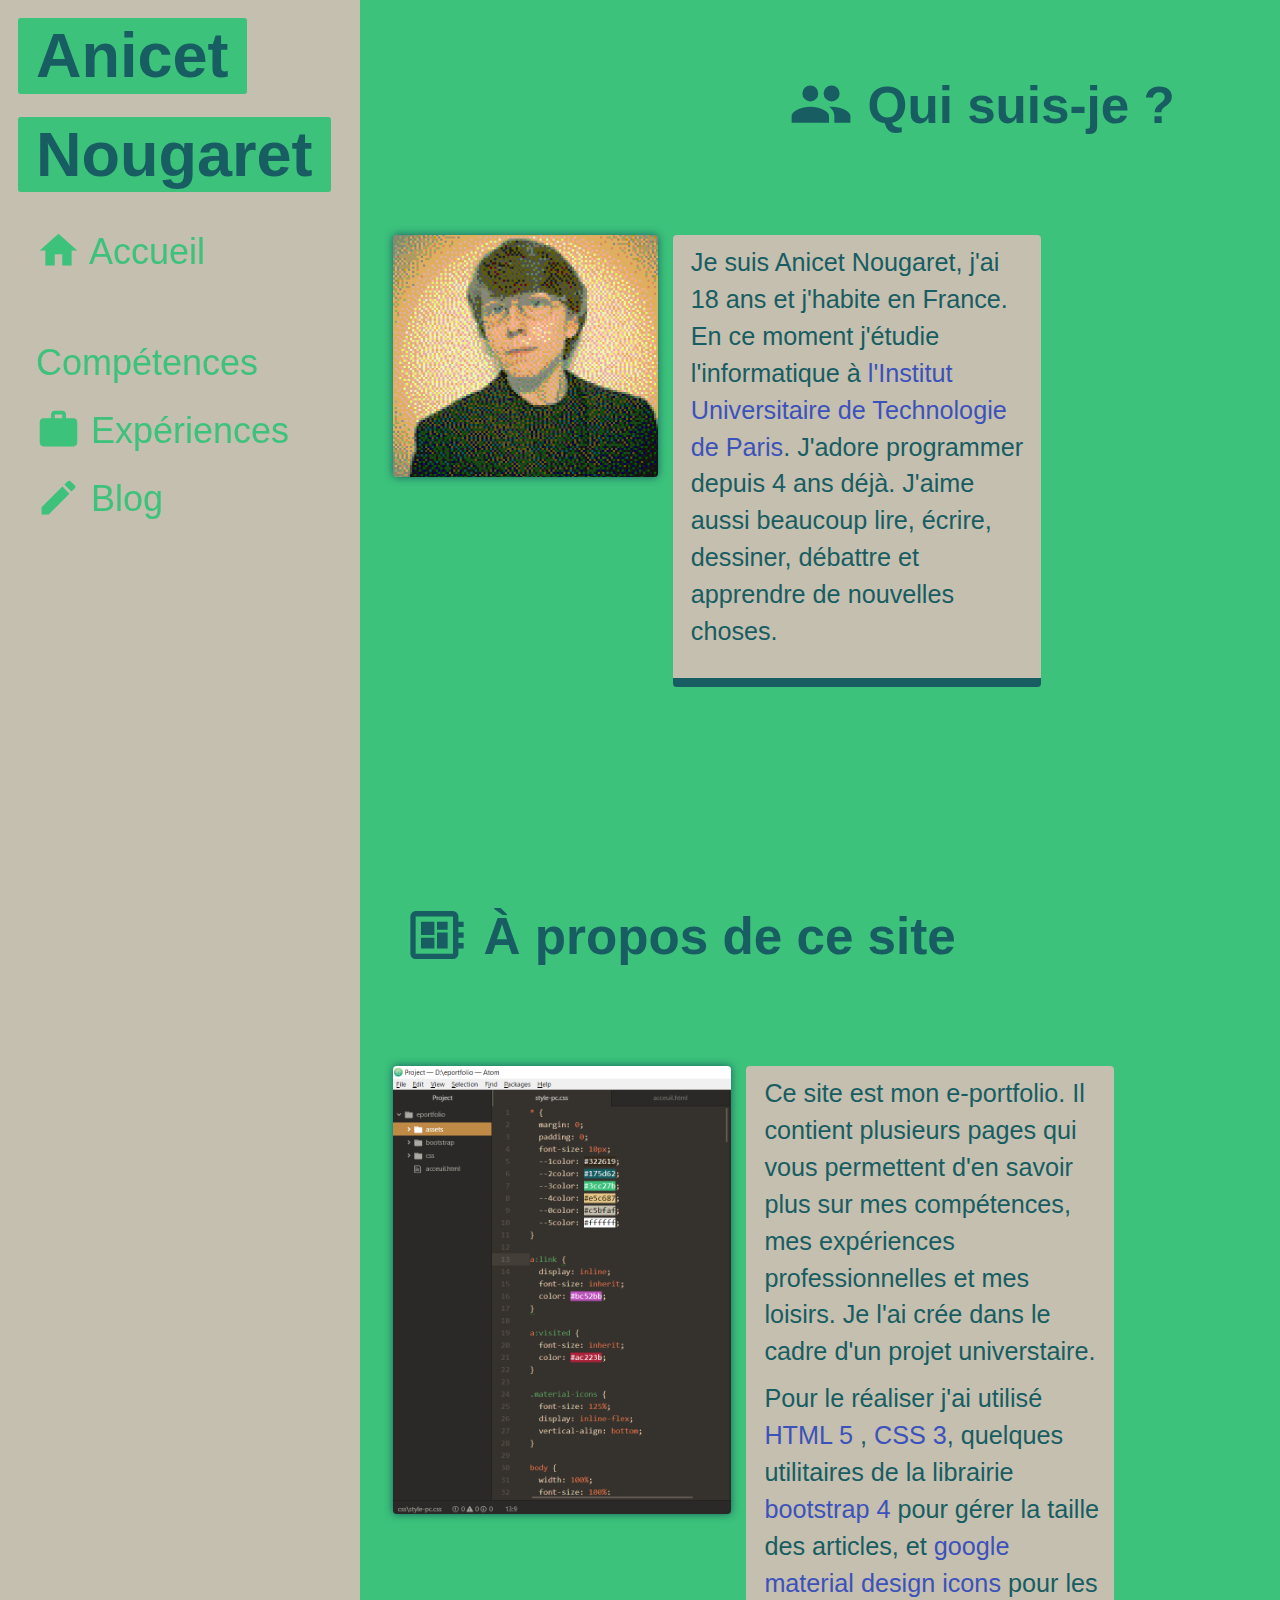
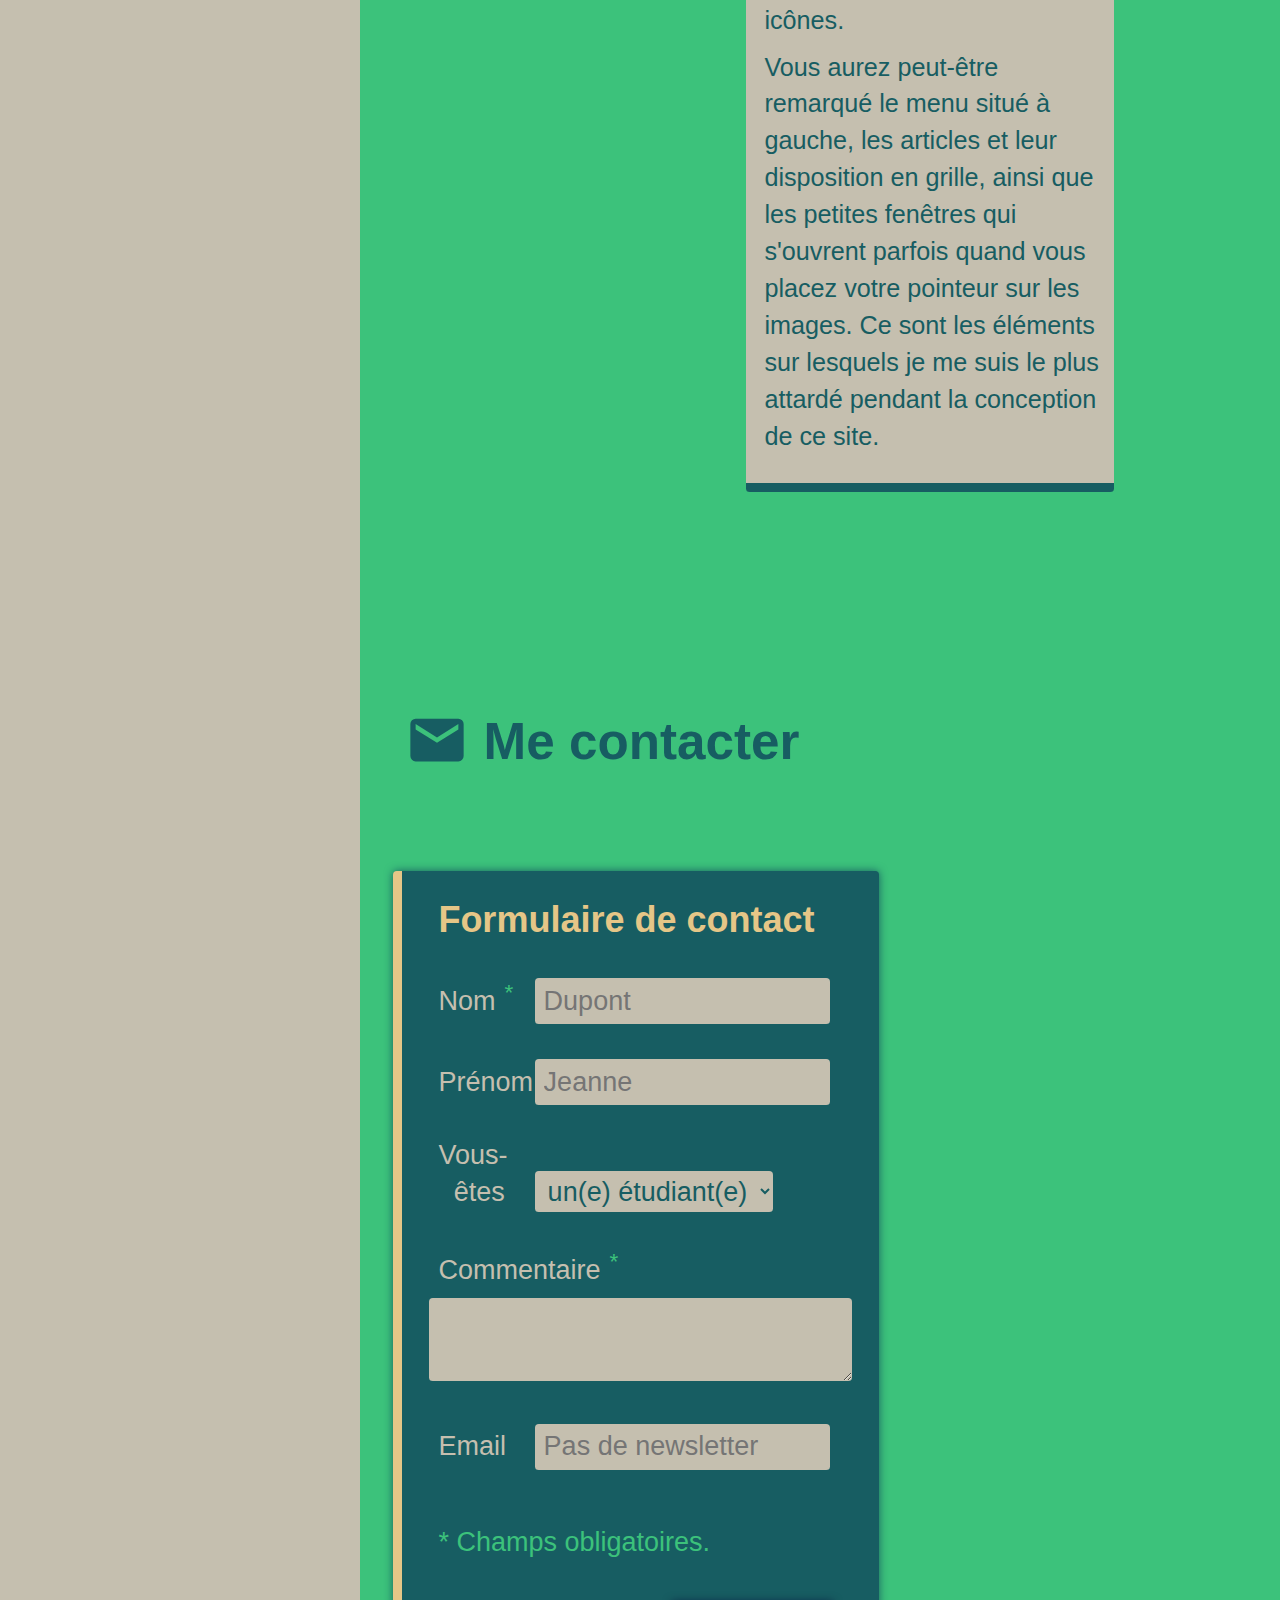
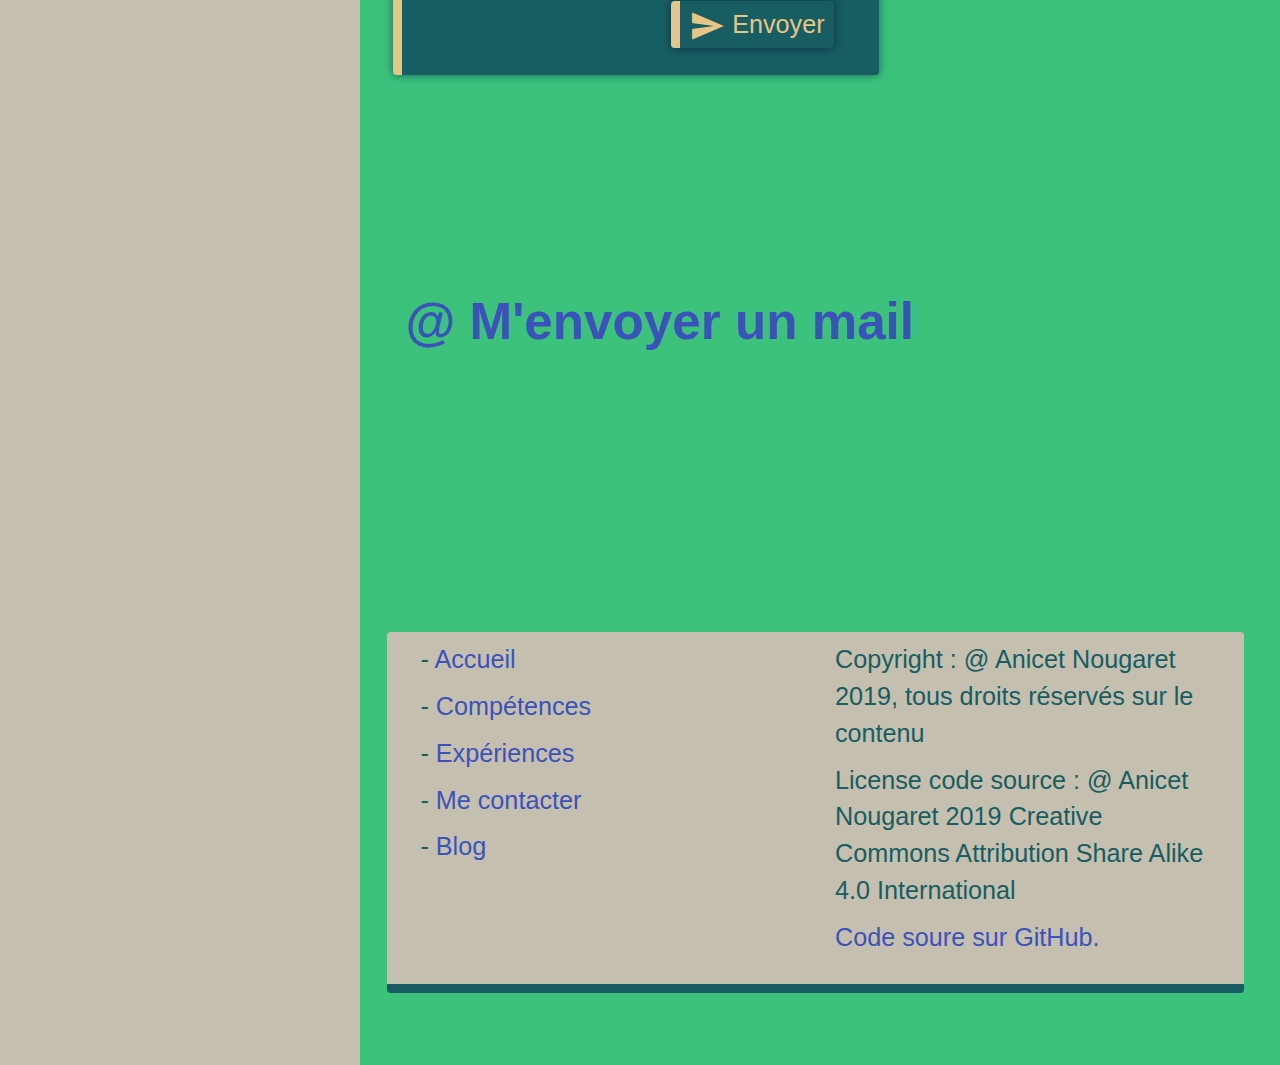
<file: index.html>
<!doctype html>
<html lang="fr">

<head>
  <meta charset="utf-8">
  <meta http-equiv="X-UA-Compatible" content="IE=edge">

  <!-- Info générales -->
  <title>e-portfolio</title>
  <meta name="description" content="Portfolio numérique d'Anicet Nougaret"/>

  <!-- Bootstrap -->
  <meta name="viewport" content="width=device-width, initial-scale=1">
  <link href="bootstrap/css/bootstrap.min.css" rel="stylesheet">

  <!-- Polices d'écriture et icônes -->
  <link href="https://fonts.googleapis.com/icon?family=Material+Icons" rel="stylesheet">
  <link href="https://fonts.googleapis.com/css?family=Inconsolata|Questrial|Roboto+Mono|Staatliches&display=swap" rel="stylesheet">
  <link href="https://fonts.googleapis.com/css?family=Source+Code+Pro&display=swap" rel="stylesheet">

  <!-- CSS commun global -->
  <link rel="stylesheet" href="css/global-rules-vars.css"/>
  <!-- CSS pour l'orientation paysage (ratio largeur/hauteur > 1) -->
  <link rel="stylesheet" href="css/css-orientation-paysage/main-paysage.css" media="only screen and (min-aspect-ratio: 6/5)"/>
  <!-- CSS pour l'orientation portrait (ratio largeur/hauteur < 1) -->
  <link rel="stylesheet" href="css/css-orientation-portrait/main-portrait.css" media="only screen and (max-aspect-ratio: 6/5)"/>
</head>

  <body>
    <script src="bootstrap/js/bootstrap.min.js"></script>
    <rightpane>
      <div class="container-fluid articles">
        <!-- Catégorie Articles -->
        <div class="article-category" id="anicet">
          <div class="row">
            <h1 class="article-category-title">
              <i class="material-icons">emoji_people</i>
              Qui suis-je ?
            </h1>
          </div>
          <!-- Article -->
          <div class="row">
            <div class="col-xl-4 col-lg-5 article-vignette">
              <img class="picture-shadow" src="assets/anicet.PNG" desc="Mon portrait"/>
              <div class="hover-desc indirect">
                Mon portrait en format PNG affiché dans le "cmd" de windows 10, après
                avoir été rapeticé et converti en texte par un moteur graphique 2D-ANSI
                pour CLI que j'ai codé en Python. Un pixel devient donc deux espaces avec
                un surlignage coloré.
              </div>
            </div>
            <div class="col-xl-5 col-lg-7 col-12 article-content">
              <p>
                Je suis Anicet Nougaret, j'ai 18 ans et j'habite en France. En ce moment j'étudie l'informatique à
                <a href="https://www.iut.parisdescartes.fr/informatique/">l'Institut Universitaire de Technologie de Paris</a>.
                J'adore programmer depuis 4 ans déjà. J'aime aussi beaucoup lire, écrire, dessiner, débattre et
                apprendre de nouvelles choses.
              </p>
            </div>
          </div>
          <!-- Fin Article -->
        </div>
        <!-- Fin Catégorie Articles -->
        <!-- Catégorie Articles -->
        <div class="article-category" id="à-propos">
          <div class="row">
            <h1 class="article-category-title">
              <i class="material-icons">
                developer_board
              </i>
              À propos de ce site
            </h1>
          </div>
          <!-- Article -->
          <div class="row">
            <div class="col-lg-5 article-vignette">
              <img class="picture-shadow" src="assets/capture_code.PNG" desc="Code source HTML"/>
              <div class="hover-desc indirect outside-right">
                Pour écrire de l'HTML et du CSS j'utilise
                <a href="https://atom.io/">
                  Atom.
                </a>
              </div>
            </div>
            <div class="col-lg-5 article-content">
              <p>
                Ce site est mon e-portfolio. Il contient plusieurs pages qui vous
                permettent d'en savoir plus sur mes compétences, mes expériences professionnelles
                et mes loisirs. Je l'ai crée dans le cadre d'un projet universtaire.
              </p>
              <p>
                Pour le réaliser j'ai utilisé <a href="https://developer.mozilla.org/fr/docs/Web/Guide/HTML/HTML5">HTML 5</a>
                , <a href="https://developer.mozilla.org/fr/docs/Web/CSS">CSS 3</a>, quelques utilitaires de la librairie
                <a href="https://getbootstrap.com/">bootstrap 4</a> pour
                gérer la taille des articles, et <a href="https://material.io/resources/icons/?style=baseline">google material design icons</a>
                pour les icônes.
              </p>
              <p>
                Vous aurez peut-être remarqué le menu situé à gauche, les articles et leur disposition en grille, ainsi
                que les petites fenêtres qui s'ouvrent parfois quand vous placez votre pointeur sur les images. Ce sont
                les éléments sur lesquels je me suis le plus attardé pendant la conception de ce site.
              </p>
            </div>
          </div>
          <!-- Fin Article -->
        </div>
        <!-- Fin Catégorie Articles -->
        <!-- Catégorie Articles -->
        <div class="article-category" id="contact">
          <div class="row">
            <h1 class="article-category-title">
              <i class="material-icons">
                email
              </i>
              Me contacter
            </h1>
          </div>
          <!-- Article -->
          <div class="row">
            <div class="col-xl-7 col-md-9 col-12">
              <!-- Formulaire -->
              <form id="formulaire">
                <fieldset>
                  <legend>
                    Formulaire de contact
                  </legend>
                  <label for="nom">Nom<span class="astérisque">*</span></label>
                  <input type="text" name="nom" id="nom" placeholder="Dupont" minlength="4" required  />
                  <br />
                  <label for="prenom">Prénom<span class="astérisque">*</span></label>
                  <input type="text" name="prenom" id="prenom" placeholder="Jeanne" minlength="4" required/>
                  <br />
                  <label for="type">Vous-êtes</label>
                  <select name="type" id="type">
                    <option value="étud.">un(e) étudiant(e)</option>
                    <option value="prof.">un professeur</option>
                    <option value="pro.">un professionnel</option>
                    <option value="n/a">autre</option>
                  </select>
                  <br />
                  <label for="message">Commentaire<span class="astérisque">*</span></label>
                  <br />
                  <textarea name="message" id="message" required></textarea>
                  <br />
                  <label for="email">
                    Email
                  </label>
                  <input type="email" name="email" id="email" placeholder="Pas de newsletter"/>
                  <div class="hover-desc adjacent more-inside-left more-inside-top">
                    <p>- Je ne partagerai jamais votre email avec qui que ce soit.</p>
                    <p>- Votre email ne servira qu'à vous répondre en personne si il le faut.</p>
                    <p>- Vous ne serez pas abonné à quelque forme de "newsletter" que ce soit.</p>
                    <p>- L'envoi pourrait ne pas être encrypté, évitez les réseaux publics.</p>
                  </div>
                  <br />
                  <label class="meta-label">* Champs obligatoires.</label>
                  <button type="submit" name="envoyer" id="submit-form">
                    <i class="material-icons">
                      send
                    </i>
                    Envoyer
                  </button>
                </fieldset>
              </form>
              <!-- Fin Formulaire -->
              <!-- Javascript du formulaire -->
              <!-- Les données du formulaire sont renvoyées vers un google sheet -->
              <script type="text/javascript" src="https://code.jquery.com/jquery-3.4.1.min.js"></script>
              <script type="text/javascript" src="js/jquery.serializeObject.min.js"></script>
              <script type="text/javascript" src="js/envoi_asynchrone.js"></script>
              <!-- Fin du Javascript -->
            </div>
          </div>
          <!-- Fin Article -->
        </div>
        <!-- Fin Catégorie Articles -->
        <div class="row article-category">
          <h1 class="article-category-title">
            <a href="mailto:anicet.nougaret@zohomail.eu" style="">
              @ M'envoyer un mail
            </a>
          </h1>
        </div>

        <!-- Article -->
        <div class="article">
          <div class="row article-content">
            <div class="col-6 pass-down">
              <p>
                - <a href="index.html">Accueil</a>
              </p>
              <p>
                - <a href="compétences.html">Compétences</a>
              </p>
              <p>
                - <a href="expériences.html">Expériences</a>
              </p>
              <p>
                - <a href="index.html#contact">Me contacter</a>
              </p>
              <p>
                - <a href="loisirs.html">Blog</a>
              </p>
            </div>
            <div class="col-6 pass-down">
              <p>
                Copyright : @ Anicet Nougaret 2019, tous droits réservés sur le contenu
              </p>
              <p>
                License code source : @ Anicet Nougaret 2019 Creative Commons Attribution Share Alike 4.0 International
              </p>
              <p>
                <a href="https://github.com/AnicetNgrt/e-portfolio">Code soure sur GitHub.</a>
              </p>
            </div>
          </div>
        </div>
        <!-- Fin Article -->
      </div>
    </rightpane>

    <leftpane>
      <h1 id="Anicet">Anicet</h1>
      <h1 id="Nougaret">Nougaret</h1>
      <div class="menu-container">
        <h1>
          <i class="material-icons" class="menu-barres">
            menu
          </i>
          <span class="page-title">Accueil</span>
        </h1>
        <nav class="menu-nav">
          <ul>
            <!-- Bouton menu -->
            <li>
              <a class="menu-button" onclick="">
                <h2><i class="material-icons">
                  home
                </i>
                Accueil</h2>
              </a>
              <ul class="sub">
                <li>
                  <a class="sub-button" href="index.html#anicet"><h3>Qui suis-je ?</h3></a>
                </li>
                <li>
                  <a class="sub-button" href="index.html#à-propos"><h3>À propos du site</h3></a>
                </li>
                <li>
                  <a class="sub-button" href="index.html#contact"><h3>Contact</h3></a>
                </li>
              </ul>
            </li>
            <!-- Fin Bouton menu -->
            <!-- Bouton menu -->
            <li>
              <a class="menu-button" onclick="">
                <h2><i class="material-icons">
                  emoji_objects
                </i>
                Compétences</h2>
              </a>
              <ul class="sub">
                <li>
                  <a class="sub-button" href="compétences.html#imperative"><h3>Programmation impérative</h3></a>
                </li>
                <li>
                  <a class="sub-button" href="compétences.html#objet"><h3>Programmation orientée objet</h3></a>
                </li>
              </ul>
            </li>
            <!-- Fin Bouton menu -->
            <!-- Bouton menu -->
            <li>
              <a class="menu-button" onclick="">
                <h2><i class="material-icons">
                  work
                </i>
                Expériences</h2>
              </a>
              <ul class="sub">
                <li>
                  <a class="sub-button" href="expériences.html#stages"><h3>Stages en entreprise</h3></a>
                </li>
                <li>
                  <a class="sub-button" href="expériences.html#études"><h3>Études et diplômes</h3></a>
                </li>
                <li>
                  <a class="sub-button" href="expériences.html#langues"><h3>Langues et voyages à l'étranger</h3></a>
                </li>
              </ul>
            </li>
            <!-- Fin Bouton menu -->
            <!-- Bouton menu -->
            <li>
              <a class="menu-button" onclick="">
                <h2><i class="material-icons">
                  edit
                </i>
                Blog</h2>
              </a>
              <ul class="sub">
                <li>
                  <a class="sub-button" href="loisirs.html#art"><h3>Projets artistiques</h3></a>
                </li>
                <li>
                  <a class="sub-button" href="loisirs.html#go"><h3>Jeu de go</h3></a>
                </li>
                <li>
                  <a class="sub-button" href="loisirs.html#zugzwang"><h3>Zugzwang</h3></a>
                </li>
              </ul>
            </li>
            <!-- Fin Bouton menu -->
          </ul>
        </nav>
      </div>
    </leftpane>
  </body>
</html>
</file>
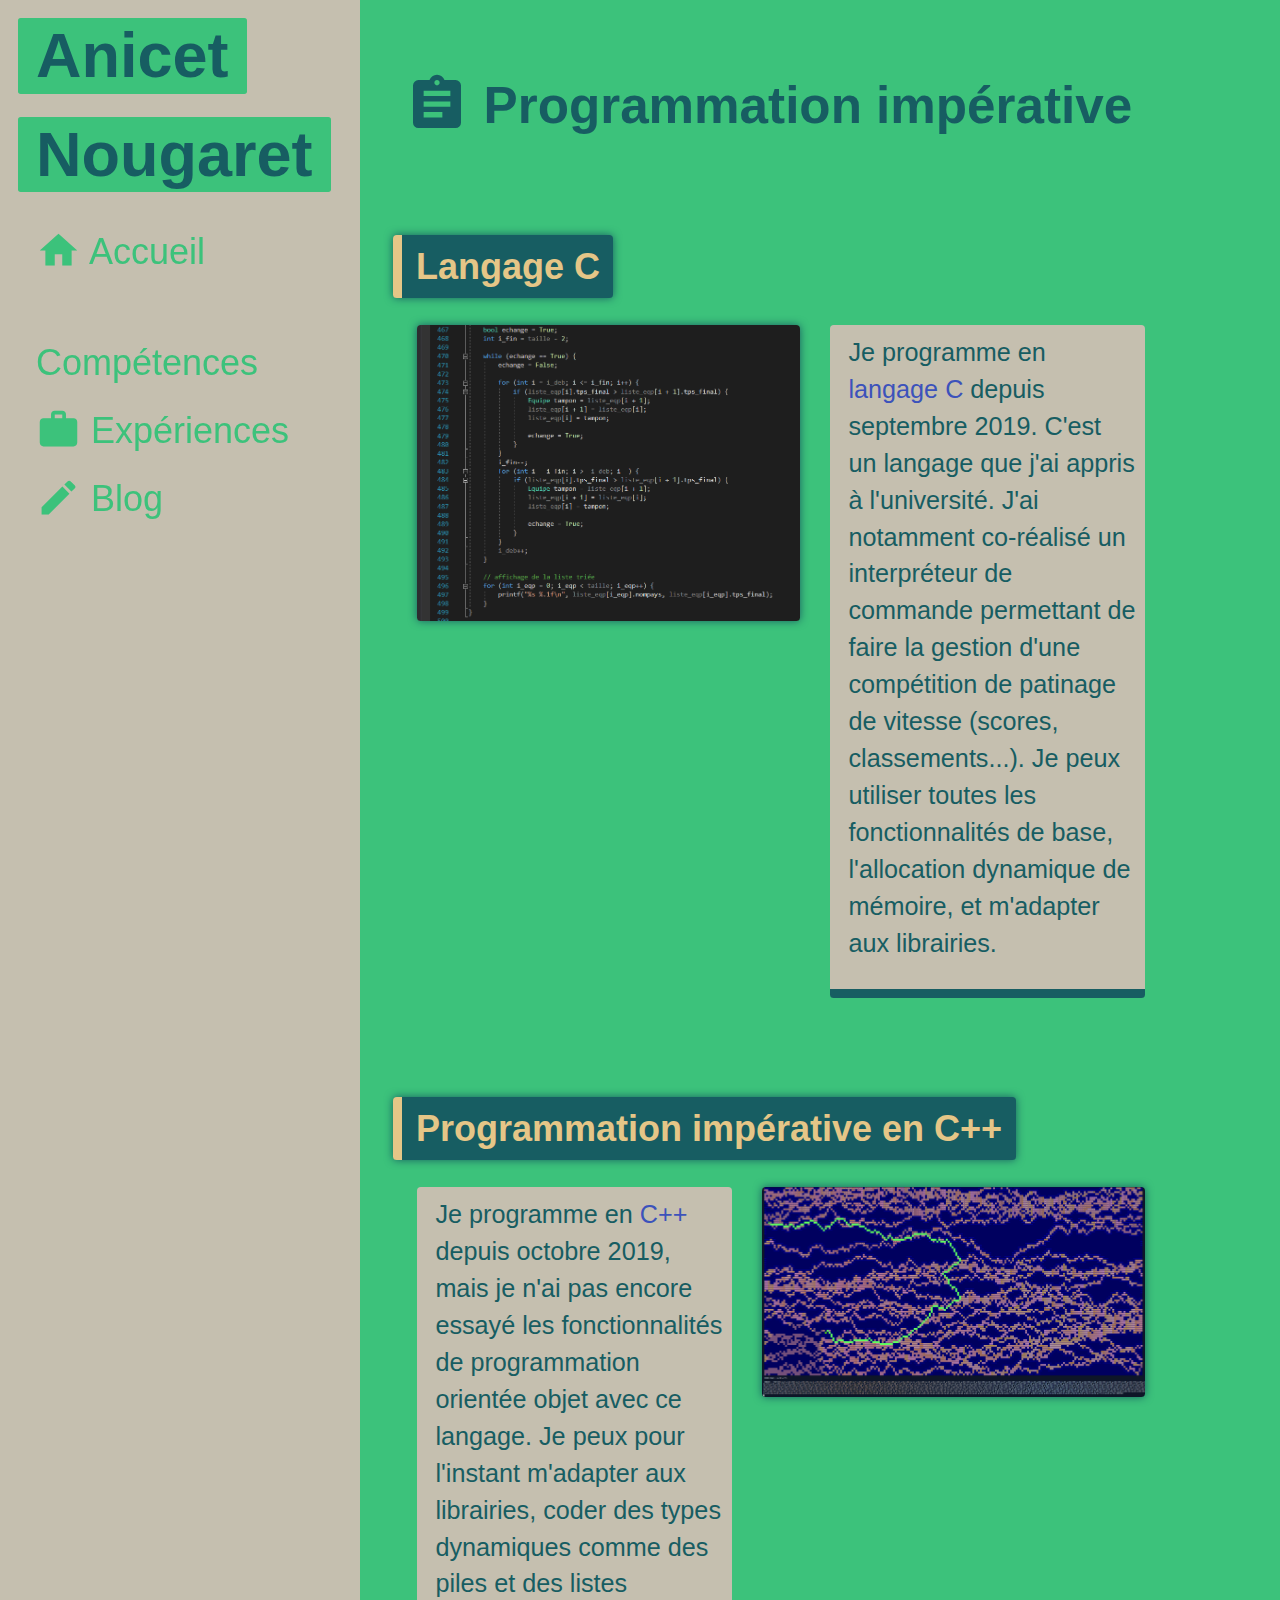
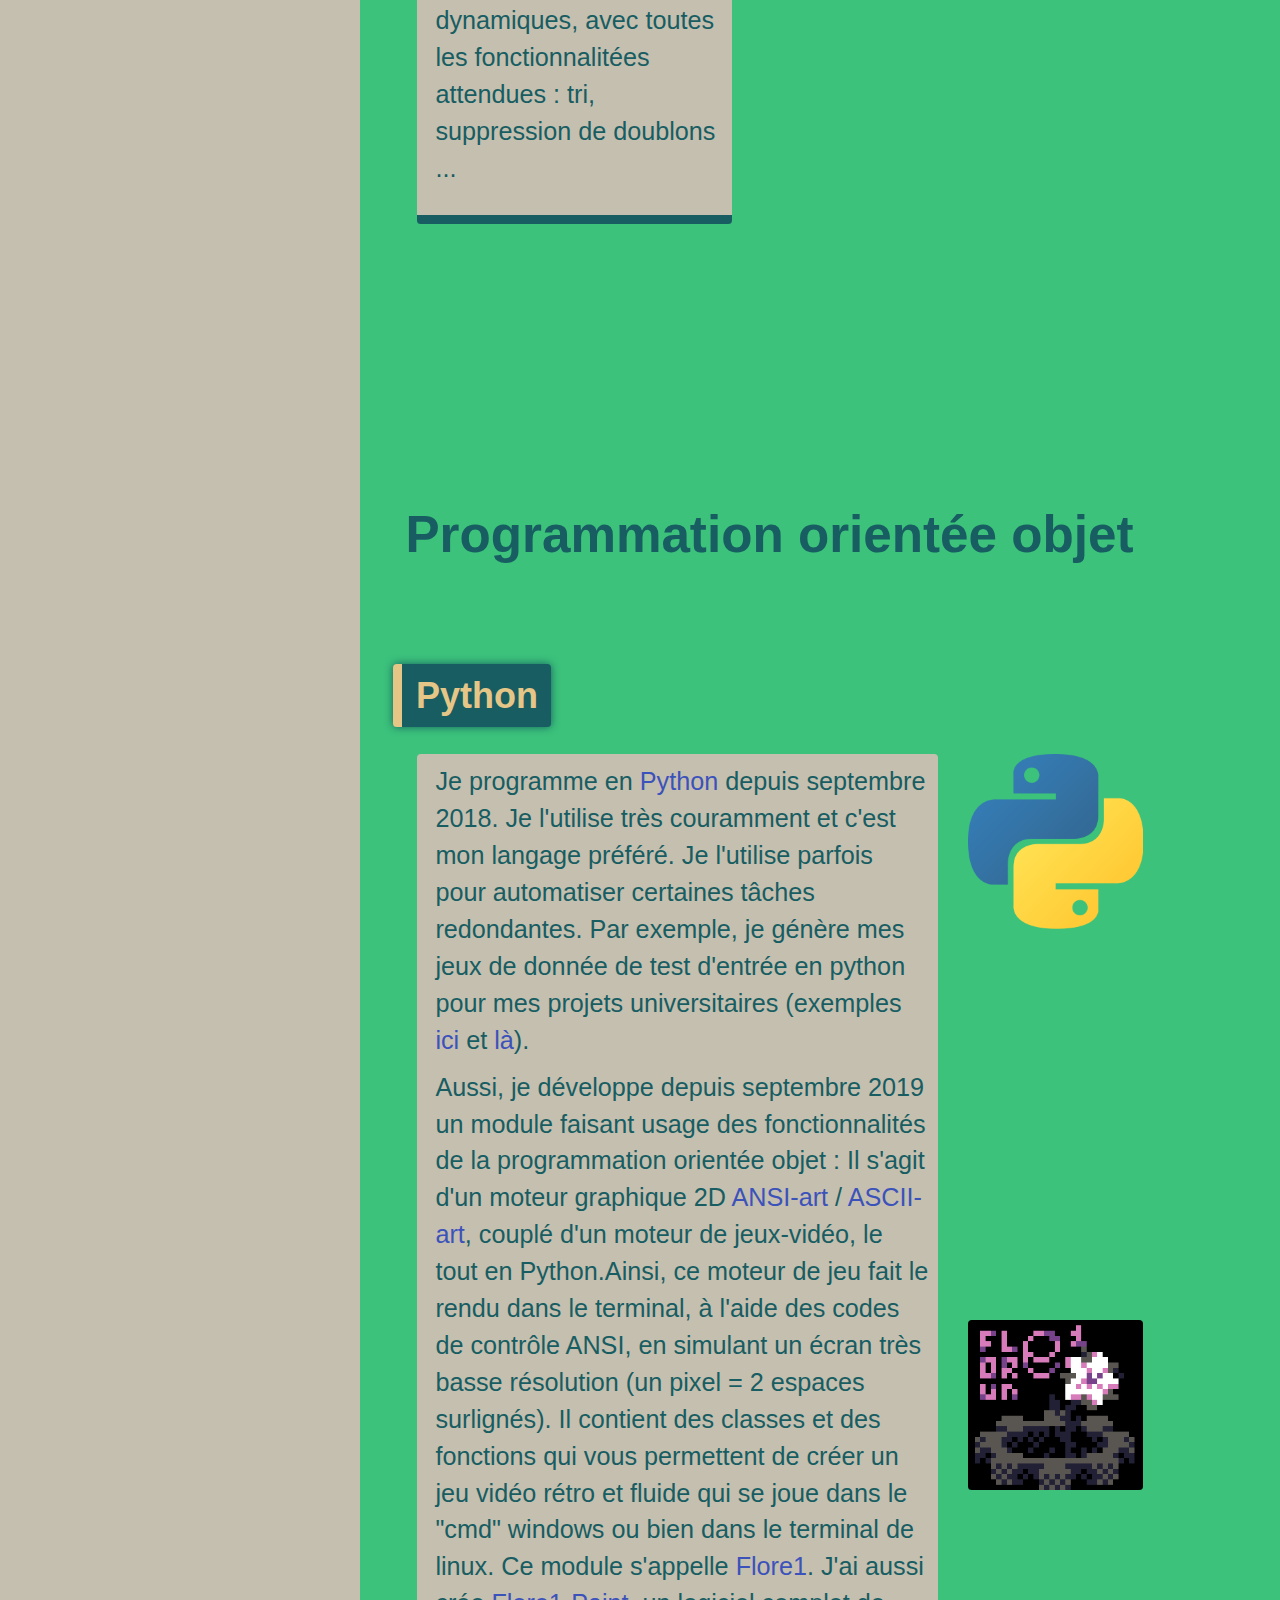
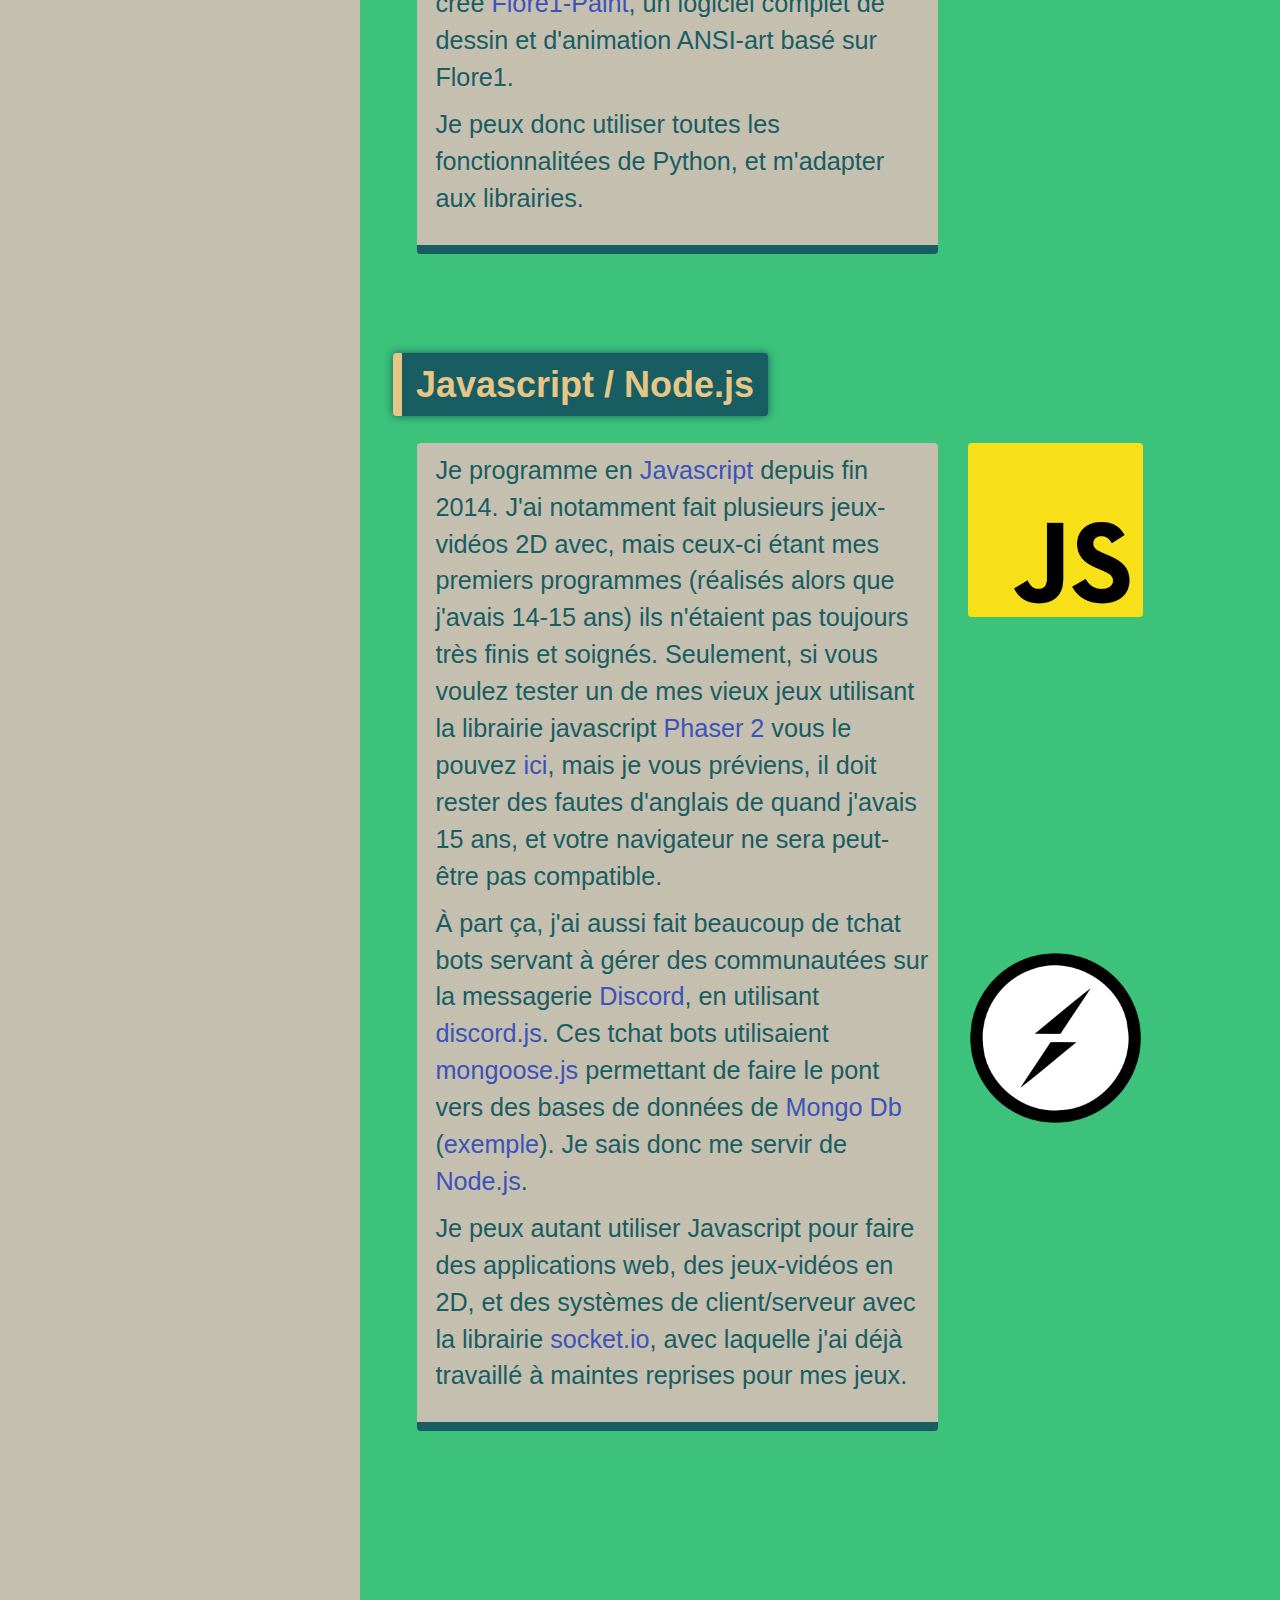
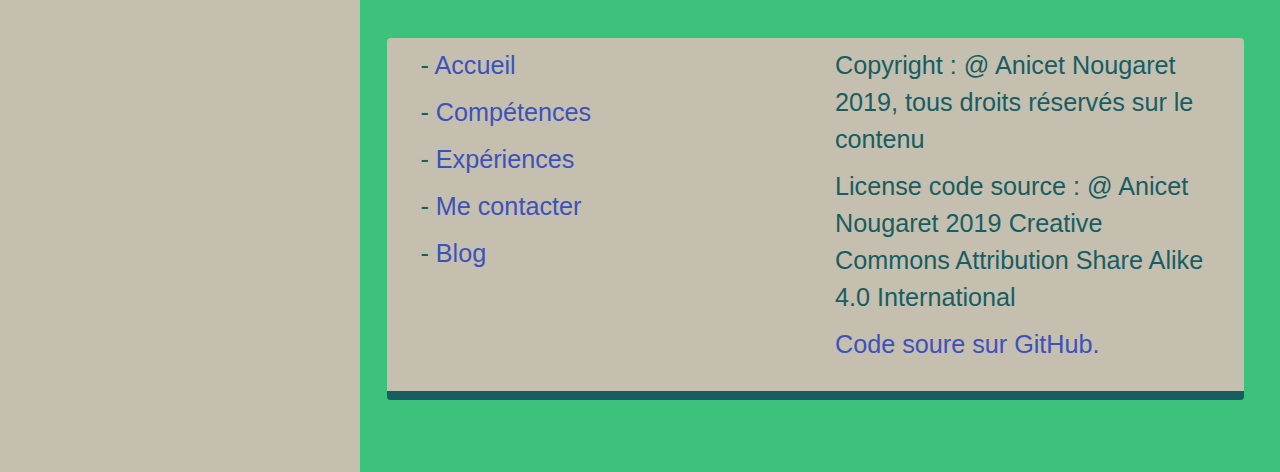
<file: compétences.html>
<!doctype html>
<html lang="fr">

<head>
  <meta charset="utf-8">
  <meta http-equiv="X-UA-Compatible" content="IE=edge">

  <!-- Info générales -->
  <title>e-portfolio</title>
  <meta name="description" content="Portfolio numérique d'Anicet Nougaret"/>

  <!-- Bootstrap -->
  <meta name="viewport" content="width=device-width, initial-scale=1">
  <link href="bootstrap/css/bootstrap.min.css" rel="stylesheet">

  <!-- Polices d'écriture et icônes -->
  <link href="https://fonts.googleapis.com/icon?family=Material+Icons" rel="stylesheet">
  <link href="https://fonts.googleapis.com/css?family=Inconsolata|Questrial|Roboto+Mono|Staatliches&display=swap" rel="stylesheet">
  <link href="https://fonts.googleapis.com/css?family=Source+Code+Pro&display=swap" rel="stylesheet">

  <!-- CSS commun global -->
  <link rel="stylesheet" href="css/global-rules-vars.css"/>
  <!-- CSS pour l'orientation paysage (ratio largeur/hauteur > 1) -->
  <link rel="stylesheet" href="css/css-orientation-paysage/main-paysage.css" media="only screen and (min-aspect-ratio: 6/5)"/>
  <!-- CSS pour l'orientation portrait (ratio largeur/hauteur < 1) -->
  <link rel="stylesheet" href="css/css-orientation-portrait/main-portrait.css" media="only screen and (max-aspect-ratio: 6/5)"/>
</head>

  <body>
    <script src="bootstrap/js/bootstrap.min.js"></script>
    <rightpane>
      <div class="container-fluid articles">
        <!-- Catégorie Articles -->
        <div class="article-category" id="impérative">
          <div class="row">
            <h1 class="article-category-title">
              <i class="material-icons">assignment</i>
              Programmation impérative
            </h1>
          </div>
          <!-- Article -->
          <h1 class="article-title">
            Langage C
          </h1>
          <div class="row article">
            <div class="col-xl-6 col-lg-7 col-md-12 col-sm-12 article-vignette">
              <img class="picture-shadow" src="assets/tri_en_c.png" desc="tri shaker"/>
              <div class="hover-desc">
                Algorithme de tri shaker en C pour un projet universitaire
              </div>
            </div>
            <div class="col-xl-5 col-lg-5 col-md-12 col-sm-12">
              <div class="article-content">
                <p>
                  Je programme en <a href="https://fr.wikipedia.org/wiki/C_(langage)">langage C</a> depuis septembre 2019. C'est un langage que
                  j'ai appris à l'université. J'ai notamment co-réalisé un interpréteur de commande
                  permettant de faire la gestion d'une compétition de patinage de vitesse (scores, classements...).
                  Je peux utiliser toutes les fonctionnalités de base, l'allocation dynamique de mémoire,
                  et m'adapter aux librairies.
                </p>
              </div>
            </div>
          </div>
          <!-- Fin Article -->
          <!-- Article -->
          <h1 class="article-title">
            Programmation impérative en C++
          </h1>
          <div class="row article">
            <div class="col-xl-5 col-lg-5 col-md-12 col-sm-12">
              <div class="article-content">
                <p>
                  Je programme en <a href="https://fr.wikipedia.org/wiki/C%2B%2B">C++</a> depuis octobre 2019, mais je n'ai pas encore
                  essayé les fonctionnalités de programmation orientée objet avec ce langage.
                  Je peux pour l'instant m'adapter aux librairies, coder des types dynamiques
                  comme des piles et des listes dynamiques, avec toutes les fonctionnalitées attendues :
                  tri, suppression de doublons ...
                </p>
              </div>
            </div>
            <div class="col-xl-6 col-lg-7 col-md-12 col-sm-12 article-vignette">
              <img class="picture-shadow" src="assets/pathfinding.png" desc="recherche et destruction (non)"/>
              <div class="hover-desc indirect">
                <p>
                  Visualisation dans le terminal linux de l'exécution de mon algorithme
                  de recherche de chemin (ou "pathfinding") codé en C++.
                </p>
                <p>
                  Visualisation assurée par un autre
                  programme en C++ faisant usage des codes de contrôle ANSI.
                </p>
                <p>
                  La sorte de "cavité" aux murs bleux foncés que l'algorithme explore
                  est, quant à elle, générée en Python par un autre de mes programmes.
                </p>
              </div>
            </div>
          </div>
          <!-- Fin Article -->
        </div>
        <!-- Fin Catégorie Articles -->
        <!-- Catégorie Articles -->
        <div class="article-category" id="objet">
          <div class="row">
            <h1 class="article-category-title">
              <i class="material-icons">account_tree</i>
              Programmation orientée objet
            </h1>
          </div>
          <!-- Article -->
          <h1 class="article-title">
            Python
          </h1>
          <div class="row article">
            <div class="col-xl-8 col-12">
              <div class="article-content">
                <p>
                  Je programme en <a href="https://fr.wikipedia.org/wiki/Python_(langage)">Python</a> depuis septembre 2018. Je l'utilise très
                  couramment et c'est mon langage préféré. Je l'utilise parfois
                  pour automatiser certaines tâches redondantes. Par exemple, je génère
                  mes jeux de donnée de test d'entrée en python pour mes projets universitaires (exemples
                  <a href="https://repl.it/@AnicetN/jdt-generator">ici</a> et <a href="https://repl.it/@AnicetN/aMAZEing-generator">là</a>).
                </p>
                <p>
                  Aussi, je développe depuis septembre 2019 un module faisant usage
                  des fonctionnalités de la programmation orientée objet : Il s'agit
                  d'un moteur graphique 2D <a href="https://fr.wikipedia.org/wiki/Art_ANSI">ANSI-art</a>
                  / <a href="https://fr.wikipedia.org/wiki/Art_ASCII">ASCII-art</a>, couplé d'un moteur de jeux-vidéo,
                  le tout en Python.Ainsi, ce moteur de jeu fait le rendu dans le terminal, à l'aide des codes de contrôle
                  ANSI, en simulant un écran très basse résolution (un pixel = 2 espaces surlignés).
                  Il contient des classes et des fonctions qui vous permettent
                  de créer un jeu vidéo rétro et fluide qui se joue dans le "cmd" windows
                  ou bien dans le terminal de linux. Ce module s'appelle <a href="https://github.com/AnicetNgrt/flore1">Flore1</a>.
                  J'ai aussi crée <a href="https://github.com/AnicetNgrt/flore1-paint">Flore1-Paint</a>,
                  un logiciel complet de dessin et d'animation ANSI-art
                  basé sur Flore1.
                </p>
                <p>
                  Je peux donc utiliser toutes les fonctionnalitées de Python, et m'adapter
                  aux librairies.
                </p>
              </div>
            </div>
            <div class="row col-xl-4 col-12">
              <div class="col-xl-10 col-6 article-vignette">
                <img class="" src="assets/python_logo.png" desc="logo python"/>
                <div class="hover-desc outside-bottom">
                  Logo de Python, <a href="https://fr.wikipedia.org/wiki/Fichier:Python-logo-notext.svg">source de l'image</a>
                </div>
              </div>
              <div class="col-xl-10 col-6 article-vignette">
                <img class="" src="assets/flore1.png" desc="logo flore1"/>
                <div class="hover-desc outside-bottom">
                  Logo de <a href="https://github.com/AnicetNgrt/flore1">Flore1</a>, mon moteur graphique 2D-ANSI en Python pour le terminal.
                </div>
              </div>
            </div>
          </div>
          <!-- Fin Article -->
          <!-- Article -->
          <h1 class="article-title">
            Javascript / Node.js
          </h1>
          <div class="row article">
            <div class="col-xl-8 col-12">
              <div class="article-content">
                <p>
                  Je programme en <a href="https://developer.mozilla.org/fr/docs/Web/JavaScript">Javascript</a> depuis fin 2014.
                  J'ai notamment fait plusieurs jeux-vidéos 2D avec,
                  mais ceux-ci étant mes premiers programmes (réalisés alors que j'avais 14-15 ans)
                  ils n'étaient pas toujours très finis et soignés. Seulement, si vous
                  voulez tester un de mes vieux jeux utilisant la librairie javascript <a href="https://phaser.io/">Phaser 2</a>
                  vous le pouvez <a href="https://an-devhouse.itch.io/sad-robots-">ici</a>, mais je vous préviens, il doit rester
                  des fautes d'anglais de quand j'avais 15 ans, et votre navigateur ne sera peut-être pas compatible.
                </p>
                <p>
                  À part ça, j'ai aussi fait beaucoup de tchat bots servant à gérer des communautées sur la messagerie
                  <a href="https://discordapp.com/"> Discord</a>, en utilisant <a href="https://discord.js.org/#/">discord.js</a>.
                  Ces tchat bots utilisaient <a href="https://mongoosejs.com/">mongoose.js</a> permettant
                  de faire le pont vers des bases de données de <a href="https://www.mongodb.com/fr"> Mongo Db</a>
                  (<a href="https://github.com/AnicetNgrt/bot-infinity-old">exemple</a>).
                  Je sais donc me servir de <a href="https://nodejs.org/en/">Node.js</a>.
                </p>
                <p>
                  Je peux autant utiliser Javascript pour faire des applications
                  web, des jeux-vidéos en 2D, et des systèmes de client/serveur avec la librairie <a href="https://socket.io/">socket.io</a>,
                  avec laquelle j'ai déjà travaillé à maintes reprises pour mes jeux.
                </p>
              </div>
            </div>
            <div class="row col-xl-4 col-12">
              <div class="col-xl-10 col-6 article-vignette">
                <img class="" src="assets/logo_js.png" desc="logo de javascript"/>
                <div class="hover-desc outside-bottom">
                  Logo de javascript,
                  <a href="https://fr.wikipedia.org/wiki/JavaScript">source de l'image</a>.
                </div>
              </div>
              <div class="col-xl-10 col-6 article-vignette">
                <img class="" src="assets/node_socket_logo.png" desc="logo de socket.io"/>
                <div class="hover-desc outside-bottom">
                  Logo de socket.io,
                  <a href="https://socket.io/">source de l'image</a>.
                </div>
              </div>
            </div>
          </div>
          <!-- Fin Article -->
        </div>
        <!-- Fin Catégorie Articles -->
        <!-- Article -->
        <div class="article">
          <div class="row article-content">
            <div class="col-6 pass-down">
              <p>
                - <a href="index.html">Accueil</a>
              </p>
              <p>
                - <a href="compétences.html">Compétences</a>
              </p>
              <p>
                - <a href="expériences.html">Expériences</a>
              </p>
              <p>
                - <a href="index.html#contact">Me contacter</a>
              </p>
              <p>
                - <a href="loisirs.html">Blog</a>
              </p>
            </div>
            <div class="col-6 pass-down">
              <p>
                Copyright : @ Anicet Nougaret 2019, tous droits réservés sur le contenu
              </p>
              <p>
                License code source : @ Anicet Nougaret 2019 Creative Commons Attribution Share Alike 4.0 International
              </p>
              <p>
                <a href="https://github.com/AnicetNgrt/e-portfolio">Code soure sur GitHub.</a>
              </p>
            </div>
          </div>
        </div>
        <!-- Fin Article -->
      </div>
    </rightpane>

    <leftpane>
      <h1 id="Anicet">Anicet</h1>
      <h1 id="Nougaret">Nougaret</h1>
      <div class="menu-container" onclick="">
        <h1>
          <i class="material-icons" class="menu-barres">
            menu
          </i>
          <span class="page-title">Compétences</span>
        </h1>
        <nav class="menu-nav">
          <ul>
            <!-- Bouton menu -->
            <li>
              <a class="menu-button" onclick="">
                <h2><i class="material-icons">
                  home
                </i>
                Accueil</h2>
              </a>
              <ul class="sub">
                <li>
                  <a class="sub-button" href="index.html#anicet"><h3>Qui suis-je ?</h3></a>
                </li>
                <li>
                  <a class="sub-button" href="index.html#à-propos"><h3>À propos du site</h3></a>
                </li>
                <li>
                  <a class="sub-button" href="index.html#contact"><h3>Contact</h3></a>
                </li>
              </ul>
            </li>
            <!-- Fin Bouton menu -->
            <!-- Bouton menu -->
            <li>
              <a class="menu-button" onclick="">
                <h2><i class="material-icons">
                  emoji_objects
                </i>
                Compétences</h2>
              </a>
              <ul class="sub">
                <li>
                  <a class="sub-button" href="compétences.html#imperative"><h3>Programmation impérative</h3></a>
                </li>
                <li>
                  <a class="sub-button" href="compétences.html#objet"><h3>Programmation orientée objet</h3></a>
                </li>
              </ul>
            </li>
            <!-- Fin Bouton menu -->
            <!-- Bouton menu -->
            <li>
              <a class="menu-button" onclick="">
                <h2><i class="material-icons">
                  work
                </i>
                Expériences</h2>
              </a>
              <ul class="sub">
                <li>
                  <a class="sub-button" href="expériences.html#stages"><h3>Stages en entreprise</h3></a>
                </li>
                <li>
                  <a class="sub-button" href="expériences.html#études"><h3>Études et diplômes</h3></a>
                </li>
                <li>
                  <a class="sub-button" href="expériences.html#langues"><h3>Langues et voyages à l'étranger</h3></a>
                </li>
              </ul>
            </li>
            <!-- Fin Bouton menu -->
            <!-- Bouton menu -->
            <li>
              <a class="menu-button" onclick="">
                <h2><i class="material-icons">
                  edit
                </i>
                Blog</h2>
              </a>
              <ul class="sub">
                <li>
                  <a class="sub-button" href="loisirs.html#art"><h3>Projets artistiques</h3></a>
                </li>
                <li>
                  <a class="sub-button" href="loisirs.html#go"><h3>Jeu de go</h3></a>
                </li>
                <li>
                  <a class="sub-button" href="loisirs.html#zugzwang"><h3>Zugzwang</h3></a>
                </li>
              </ul>
            </li>
            <!-- Fin Bouton menu -->
          </ul>
        </nav>
      </div>
    </leftpane>
  </body>
</html>
</file>
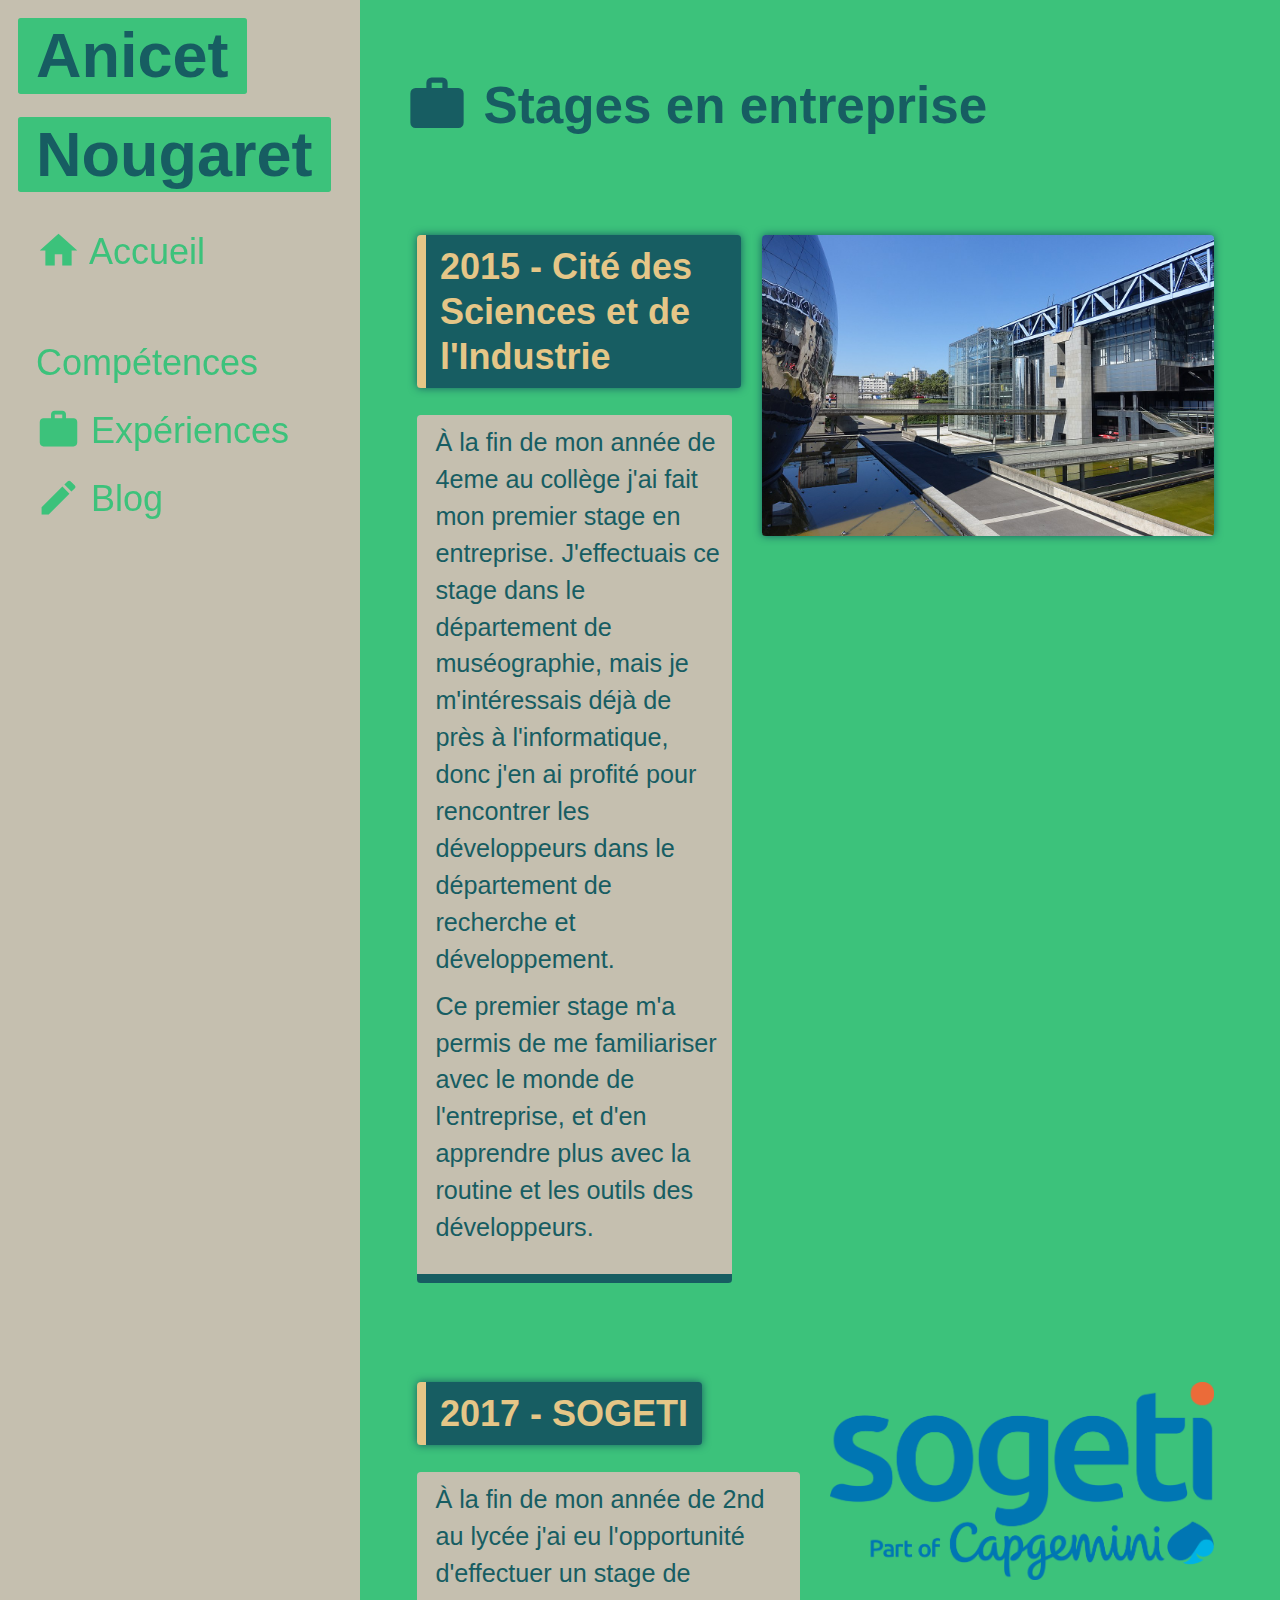
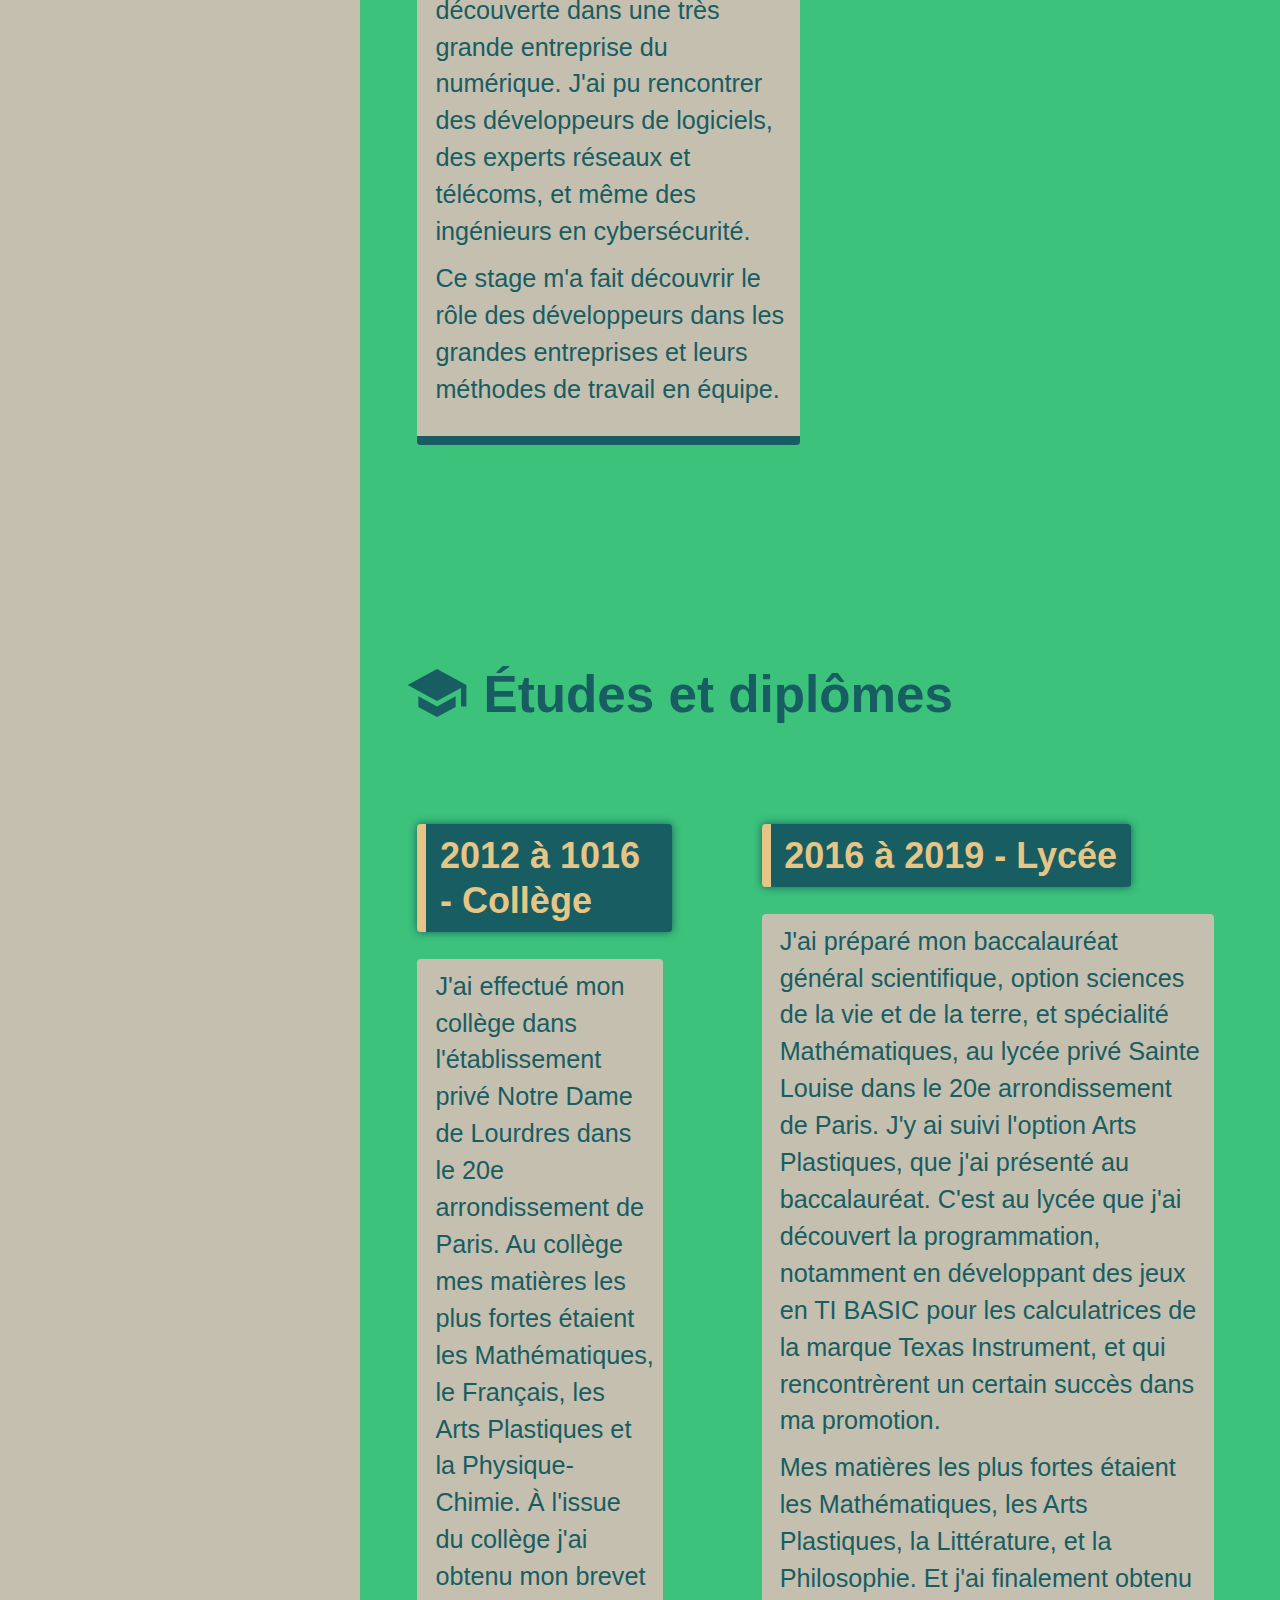
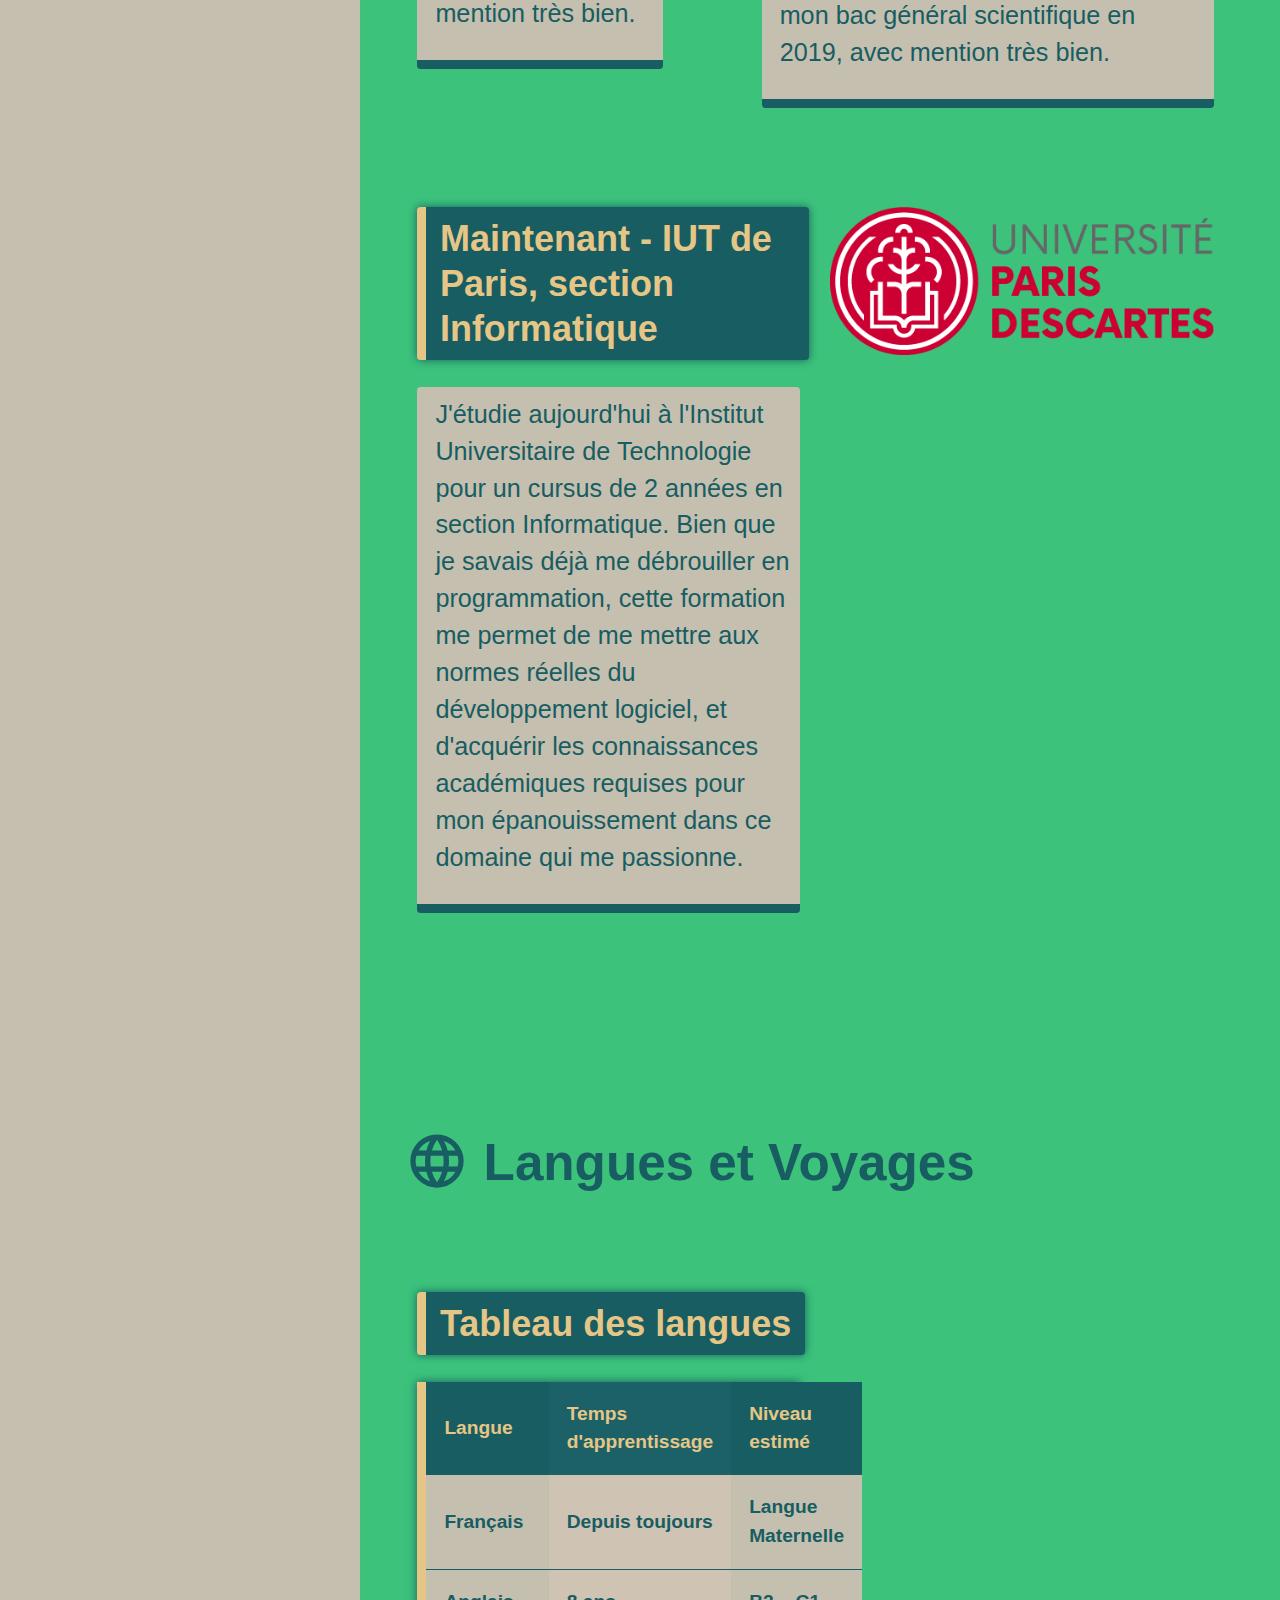
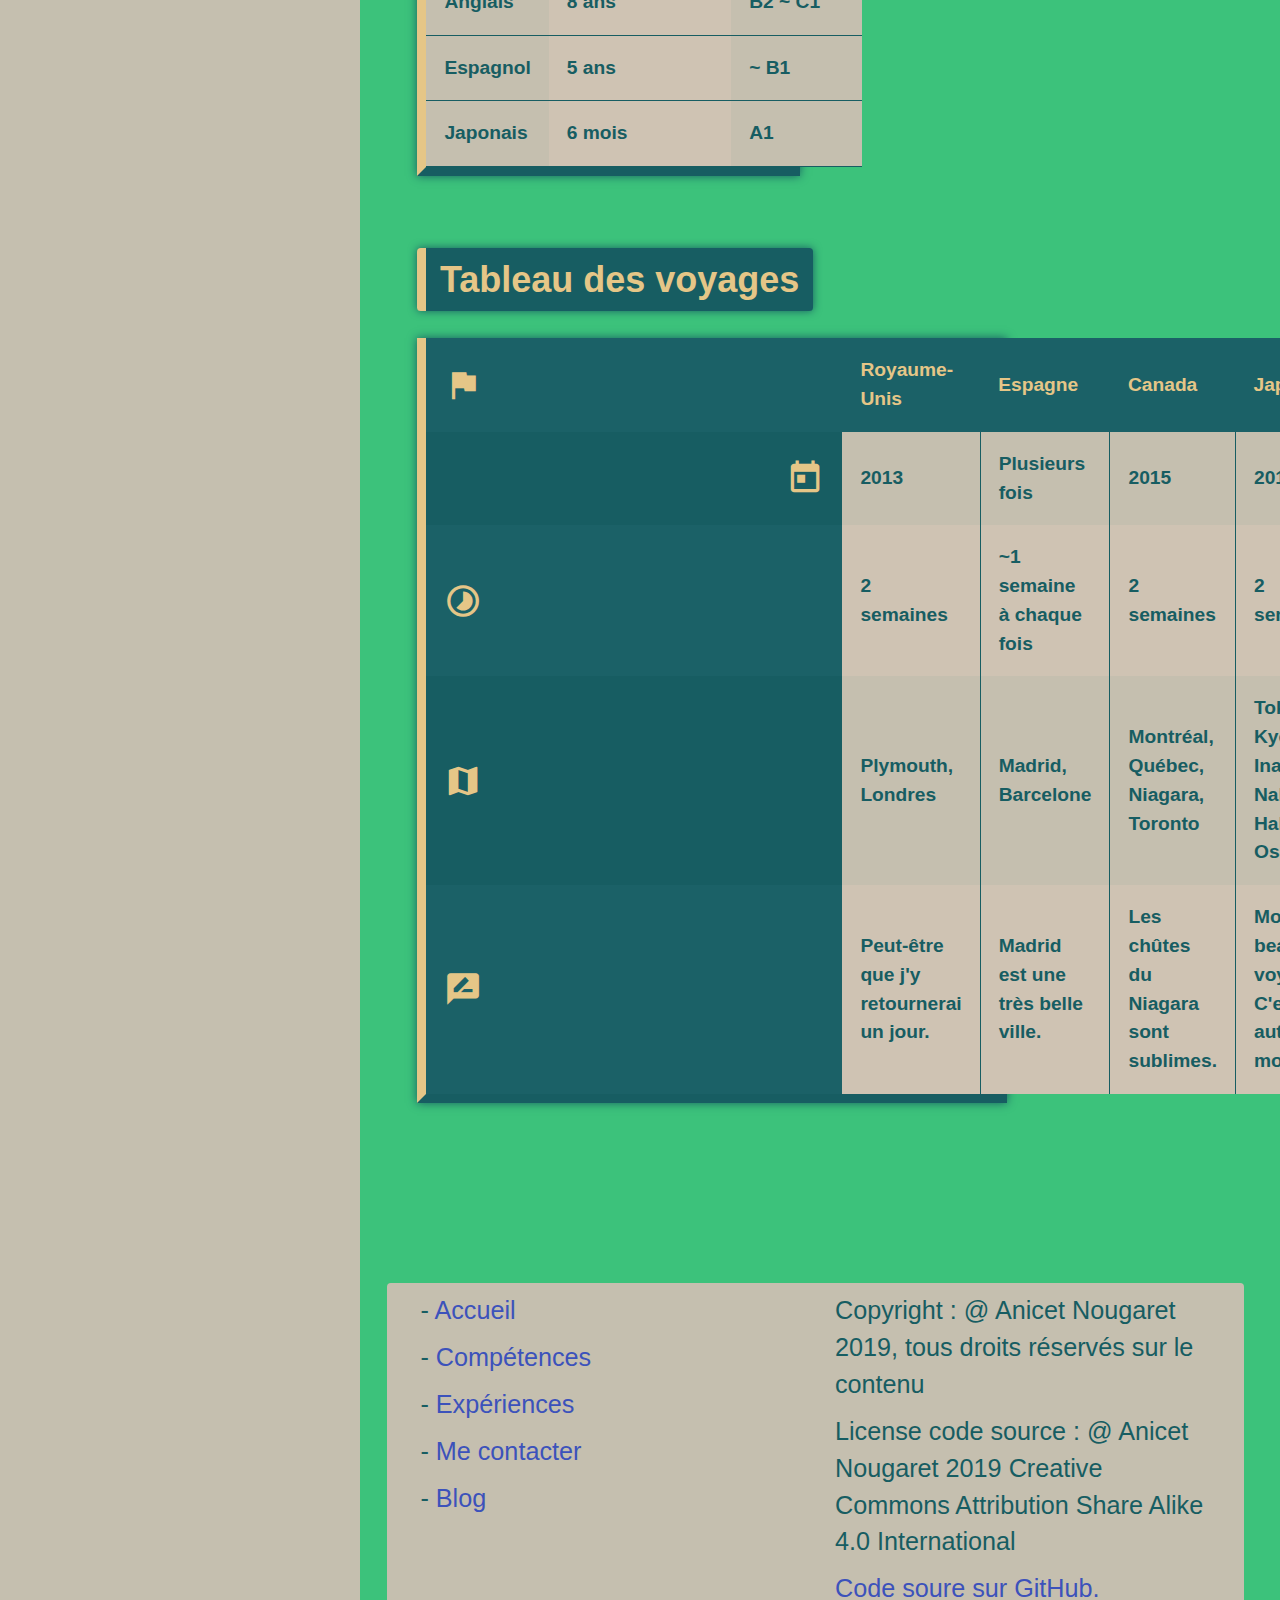
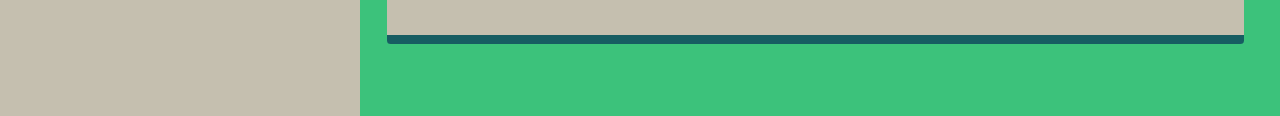
<file: expériences.html>
<!doctype html>
<html lang="fr">

<head>
  <meta charset="utf-8">
  <meta http-equiv="X-UA-Compatible" content="IE=edge">

  <!-- Info générales -->
  <title>e-portfolio</title>
  <meta name="description" content="Portfolio numérique d'Anicet Nougaret"/>

  <!-- Bootstrap -->
  <meta name="viewport" content="width=device-width, initial-scale=1">
  <link href="bootstrap/css/bootstrap.min.css" rel="stylesheet">

  <!-- Polices d'écriture et icônes -->
  <link href="https://fonts.googleapis.com/icon?family=Material+Icons" rel="stylesheet">
  <link href="https://fonts.googleapis.com/css?family=Inconsolata|Questrial|Roboto+Mono|Staatliches&display=swap" rel="stylesheet">
  <link href="https://fonts.googleapis.com/css?family=Source+Code+Pro&display=swap" rel="stylesheet">

  <!-- CSS commun global -->
  <link rel="stylesheet" href="css/global-rules-vars.css"/>
  <!-- CSS pour l'orientation paysage (ratio largeur/hauteur > 1) -->
  <link rel="stylesheet" href="css/css-orientation-paysage/main-paysage.css" media="only screen and (min-aspect-ratio: 6/5)"/>
  <!-- CSS pour l'orientation portrait (ratio largeur/hauteur < 1) -->
  <link rel="stylesheet" href="css/css-orientation-portrait/main-portrait.css" media="only screen and (max-aspect-ratio: 6/5)"/>
</head>

<body>
  <script src="bootstrap/js/bootstrap.min.js"></script>
    <rightpane>
      <div class="container-fluid articles">
        <!-- Catégorie Articles -->
        <div class="article-category" id="stages">
          <div class="row">
            <h1 class="article-category-title">
              <i class="material-icons">work</i>
              Stages en entreprise
            </h1>
          </div>
          <!-- Article -->
          <div class="row article">
            <div class="col-xl-5 col-lg-12 col-md-12 col-sm-12">
              <h1 class="article-title">
                2015 - Cité des Sciences et de l'Industrie
              </h1>
              <div class="article-content">
                <p>
                  À la fin de mon année de 4eme au collège j'ai fait mon premier stage en entreprise.
                  J'effectuais ce stage dans le département de muséographie, mais je m'intéressais déjà
                  de près à l'informatique, donc j'en ai profité pour rencontrer les développeurs dans le
                  département de recherche et développement.
                </p>
                <p>
                  Ce premier stage m'a permis de me familiariser avec le monde de l'entreprise, et d'en
                  apprendre plus avec la routine et les outils des développeurs.
                </p>
              </div>
            </div>
            <div class="col-xl-7 col-lg-12 col-md-12 col-sm-12  article-vignette">
              <img class="picture-shadow" src="assets/cité.jpg" desc="cité des sciences"/>
              <div class="hover-desc super-inside-top inside-left">
                <a href="https://fr.wikipedia.org/wiki/Fichier:Cit%C3%A9_des_Sciences_et_de_l%27Industrie_@_Parc_de_La_Villette_@_Paris_(28957995305).jpg">
                  Source de l'image
                </a>
              </div>
            </div>
          </div>
          <!-- Fin Article -->
          <!-- Article -->
          <div class="row article">
            <div class="col-xl-6 col-lg-12 col-md-12 col-sm-12">
              <h1 class="article-title">
                2017 - SOGETI
              </h1>
              <div class=" article-content">
                <p>
                  À la fin de mon année de 2nd au lycée j'ai eu l'opportunité d'effectuer un stage
                  de découverte dans une très grande entreprise du numérique. J'ai pu rencontrer
                  des développeurs de logiciels, des experts réseaux et télécoms, et même des
                  ingénieurs en cybersécurité.
                </p>
                <p>
                  Ce stage m'a fait découvrir le rôle des développeurs dans les grandes
                  entreprises et leurs méthodes de travail en équipe.
                </p>
              </div>
            </div>
            <div class="col-xl-6 col-lg-7 col-md-8 col-sm-9  article-vignette">
              <img class="" src="assets/sogeti.png" desc="logo sogeti"/>
              <div class="hover-desc">
                <a href="https://fr.wikipedia.org/wiki/Fichier:Sogeti-logo-2018.svg">
                  Source de l'image
                </a>
              </div>
            </div>
          </div>
          <!-- Fin Article -->
        </div>
        <!-- Fin Catégorie Articles -->
        <!-- Catégorie Articles -->
        <div class="article-category" id="études">
          <div class="row">
            <h1 class="article-category-title">
              <i class="material-icons">school</i>
              Études et diplômes
            </h1>
          </div>
          <!-- Article -->
          <div class="row justify-content-between article">
            <div class="article-body col-xl-4 col-lg-12 col-md-12 col-sm-12">
              <h1 class="article-title">
                2012 à 1016 - Collège
              </h1>
              <div class="article-content">
                <p>
                  J'ai effectué mon collège dans l'établissement privé Notre Dame de Lourdres
                  dans le 20e arrondissement de Paris. Au collège mes matières les plus fortes
                  étaient les Mathématiques, le Français, les Arts Plastiques et la Physique-Chimie.
                  À l'issue du collège j'ai obtenu mon brevet mention très bien.
                </p>
              </div>
            </div>
            <div class="article-body col-xl-7 col-lg-12 col-md-12 col-sm-12">
              <h1 class="article-title">
                2016 à 2019 - Lycée
              </h1>
              <div class="article-content">
                <p>
                  J'ai préparé mon baccalauréat général scientifique, option sciences de la vie
                  et de la terre, et spécialité Mathématiques, au lycée privé Sainte Louise
                  dans le 20e arrondissement de Paris. J'y ai suivi
                  l'option Arts Plastiques, que j'ai présenté au baccalauréat. C'est au lycée
                  que j'ai découvert la programmation, notamment en développant des jeux en TI BASIC
                  pour les calculatrices de la marque Texas Instrument, et qui rencontrèrent un
                  certain succès dans ma promotion.
                </p>
                <p>
                  Mes matières les plus fortes étaient les
                  Mathématiques, les Arts Plastiques, la Littérature, et la Philosophie.
                  Et j'ai finalement obtenu mon bac général scientifique en 2019, avec mention
                  très bien.
                </p>
              </div>
            </div>
          </div>
          <!-- Fin Article -->
          <!-- Article -->
          <div class="row article">
            <div class="col-xl-6 col-lg-12 col-md-12 col-sm-12">
              <h1 class="article-title">
                Maintenant - IUT de Paris, section Informatique
              </h1>
              <div class="article-content">
                <p>
                  J'étudie aujourd'hui à l'Institut Universitaire de Technologie pour un cursus
                  de 2 années en section Informatique. Bien que je savais déjà me débrouiller
                  en programmation, cette formation me permet de me mettre aux normes réelles du
                  développement logiciel, et d'acquérir les connaissances académiques requises pour mon
                  épanouissement dans ce domaine qui me passionne.
                </p>
              </div>
            </div>
            <div class="col-xl-6 col-lg-7 col-md-8 col-sm-9  article-vignette">
              <img class="" src="assets/parisdescartes.png" desc="logo paris descartes"/>
              <div class="hover-desc super-inside-top more-inside-left">
                <a href="https://fr.wikipedia.org/wiki/Universit%C3%A9_Paris-Descartes">
                  Source de l'image
                </a>
              </div>
            </div>
          </div>
          <!-- Fin Article -->
        </div>
        <!-- Fin Catégorie Articles -->
        <!-- Catégorie Articles -->
        <div class="article-category" id="langues">
          <div class="row">
            <h1 class="article-category-title">
              <i class="material-icons">language</i>
              Langues et Voyages
            </h1>
          </div>
          <!-- Article -->
          <div class="row article">
            <div class="col-xl-6 col-lg-7 col-md-7 col-sm-9 col-9">
              <h1 class="article-title">
                Tableau des langues
              </h1>
              <div class="table-container bottom-handed">
                <table>
                  <tr>
                    <td class="table-category">
                      Langue
                    </td>
                    <td class="table-category lighter">
                      Temps d'apprentissage
                    </td>
                    <td class="table-category">
                      Niveau estimé
                    </td>
                  </tr>
                  <tr>
                    <td>
                      Français
                    </td>
                    <td class="lighter">
                      Depuis toujours
                    </td>
                    <td>
                      Langue Maternelle
                    </td>
                  </tr>
                  <tr>
                    <td>
                      Anglais
                    </td>
                    <td class="lighter">
                      8 ans
                    </td>
                    <td>
                      B2 ~ C1
                    </td>
                  </tr>
                  <tr>
                    <td>
                      Espagnol
                    </td>
                    <td class="lighter">
                      5 ans
                    </td>
                    <td>
                      ~ B1
                    </td>
                  </tr>
                  <tr>
                    <td>
                      Japonais
                    </td>
                    <td class="lighter">
                      6 mois
                    </td>
                    <td>
                      A1
                    </td>
                  </tr>
                </table>
              </div>
            </div>
          </div>
          <!-- Fin Article -->
          <!-- Article -->
          <div class="row article">
            <div class="col-xl-9 col-lg-10 col-md-11 col-sm-12">
              <h1 class="article-title">
                Tableau des voyages
              </h1>
              <div class="table-container right-handed">
                <table>
                  <tr>
                    <td class="table-category lighter">
                      <div class="hover-desc outside-right more-inside-top">
                        Pays visité
                      </div>
                      <i class="material-icons">
                        assistant_photo
                      </i>
                    </td>
                    <td class="table-category lighter">
                      Royaume-Unis
                    </td>
                    <td class="table-category lighter">
                      Espagne
                    </td>
                    <td class="table-category lighter">
                      Canada
                    </td>
                    <td class="table-category lighter">
                      Japon
                    </td>
                  </tr>
                  <tr>
                    <td class="table-category">
                      <i class="material-icons">calendar_today</i>
                      <div class="hover-desc outside-right more-inside-top">
                        Quand ?
                      </div>
                    </td>
                    <td>
                      2013
                    </td>
                    <td>
                      Plusieurs fois
                    </td>
                    <td>
                      2015
                    </td>
                    <td>
                      2018
                    </td>
                  </tr>
                  <tr>
                    <td class="table-category lighter">
                      <i class="material-icons">timelapse</i>
                      <div class="hover-desc outside-right more-inside-top">
                        Durée du voyage
                      </div>
                    </td>
                    <td class="lighter">
                      2 semaines
                    </td>
                    <td class="lighter">
                      ~1 semaine à chaque fois
                    </td>
                    <td class="lighter">
                      2 semaines
                    </td>
                    <td class="lighter">
                      2 semaines
                    </td>
                  </tr>
                  <tr>
                    <td class="table-category">
                      <i class="material-icons">map</i>
                      <div class="hover-desc outside-right more-inside-top">
                        Villes visitées
                      </div>
                    </td>
                    <td>
                      Plymouth, Londres
                    </td>
                    <td>
                      Madrid, Barcelone
                    </td>
                    <td>
                      Montréal, Québec, Niagara, Toronto
                    </td>
                    <td>
                      Tokyo, Kyoto, Inari, Nahra, Hakone, Osaka
                    </td>
                  </tr>
                  <tr>
                    <td class="table-category lighter">
                      <i class="material-icons">rate_review</i>
                      <div class="hover-desc outside-right more-inside-top">
                        À propos
                      </div>
                    </td>
                    <td class="lighter">
                      Peut-être que j'y retournerai un jour.
                    </td>
                    <td class="lighter">
                      Madrid est une très belle ville.
                    </td>
                    <td class="lighter">
                      Les chûtes du Niagara sont sublimes.
                    </td>
                    <td class="lighter">
                      Mon plus beau voyage ! C'est un autre monde ...
                    </td>
                  </tr>
                </table>
              </div>
            </div>
          </div>
          <!-- Fin Article -->
        </div>
        <!-- Fin Catégorie Articles -->
        <!-- Article -->
        <div class="article">
          <div class="row article-content">
            <div class="col-6 pass-down">
              <p>
                - <a href="index.html">Accueil</a>
              </p>
              <p>
                - <a href="compétences.html">Compétences</a>
              </p>
              <p>
                - <a href="expériences.html">Expériences</a>
              </p>
              <p>
                - <a href="index.html#contact">Me contacter</a>
              </p>
              <p>
                - <a href="loisirs.html">Blog</a>
              </p>
            </div>
            <div class="col-6 pass-down">
              <p>
                Copyright : @ Anicet Nougaret 2019, tous droits réservés sur le contenu
              </p>
              <p>
                License code source : @ Anicet Nougaret 2019 Creative Commons Attribution Share Alike 4.0 International
              </p>
              <p>
                <a href="https://github.com/AnicetNgrt/e-portfolio">Code soure sur GitHub.</a>
              </p>
            </div>
          </div>
        </div>
        <!-- Fin Article -->
      </div>
    </rightpane>
    <leftpane>
      <h1 id="Anicet">Anicet</h1>
      <h1 id="Nougaret">Nougaret</h1>
      
      <div class="menu-container">
        <h1>
          <i class="material-icons" class="menu-barres">
            menu
          </i>
          <span class="page-title">Expériences</span>
        </h1>
        <nav class="menu-nav">
          <ul>
            <!-- Bouton menu -->
            <li>
              <a class="menu-button" onclick="">
                <h2><i class="material-icons">
                  home
                </i>
                Accueil</h2>
              </a>
              <ul class="sub">
                <li>
                  <a class="sub-button" href="index.html#anicet"><h3>Qui suis-je ?</h3></a>
                </li>
                <li>
                  <a class="sub-button" href="index.html#à-propos"><h3>À propos du site</h3></a>
                </li>
                <li>
                  <a class="sub-button" href="index.html#contact"><h3>Contact</h3></a>
                </li>
              </ul>
            </li>
            <!-- Fin Bouton menu -->
            <!-- Bouton menu -->
            <li>
              <a class="menu-button" onclick="">
                <h2><i class="material-icons">
                  emoji_objects
                </i>
                Compétences</h2>
              </a>
              <ul class="sub">
                <li>
                  <a class="sub-button" href="compétences.html#imperative"><h3>Programmation impérative</h3></a>
                </li>
                <li>
                  <a class="sub-button" href="compétences.html#objet"><h3>Programmation orientée objet</h3></a>
                </li>
              </ul>
            </li>
            <!-- Fin Bouton menu -->
            <!-- Bouton menu -->
            <li>
              <a class="menu-button" onclick="">
                <h2><i class="material-icons">
                  work
                </i>
                Expériences</h2>
              </a>
              <ul class="sub">
                <li>
                  <a class="sub-button" href="expériences.html#stages"><h3>Stages en entreprise</h3></a>
                </li>
                <li>
                  <a class="sub-button" href="expériences.html#études"><h3>Études et diplômes</h3></a>
                </li>
                <li>
                  <a class="sub-button" href="expériences.html#langues"><h3>Langues et voyages à l'étranger</h3></a>
                </li>
              </ul>
            </li>
            <!-- Fin Bouton menu -->
            <!-- Bouton menu -->
            <li>
              <a class="menu-button" onclick="">
                <h2><i class="material-icons">
                  edit
                </i>
                Blog</h2>
              </a>
              <ul class="sub">
                <li>
                  <a class="sub-button" href="loisirs.html#art"><h3>Projets artistiques</h3></a>
                </li>
                <li>
                  <a class="sub-button" href="loisirs.html#go"><h3>Jeu de go</h3></a>
                </li>
                <li>
                  <a class="sub-button" href="loisirs.html#zugzwang"><h3>Zugzwang</h3></a>
                </li>
              </ul>
            </li>
            <!-- Fin Bouton menu -->
          </ul>
        </nav>
      </div>
    </leftpane>
  </body>
</html>
</file>
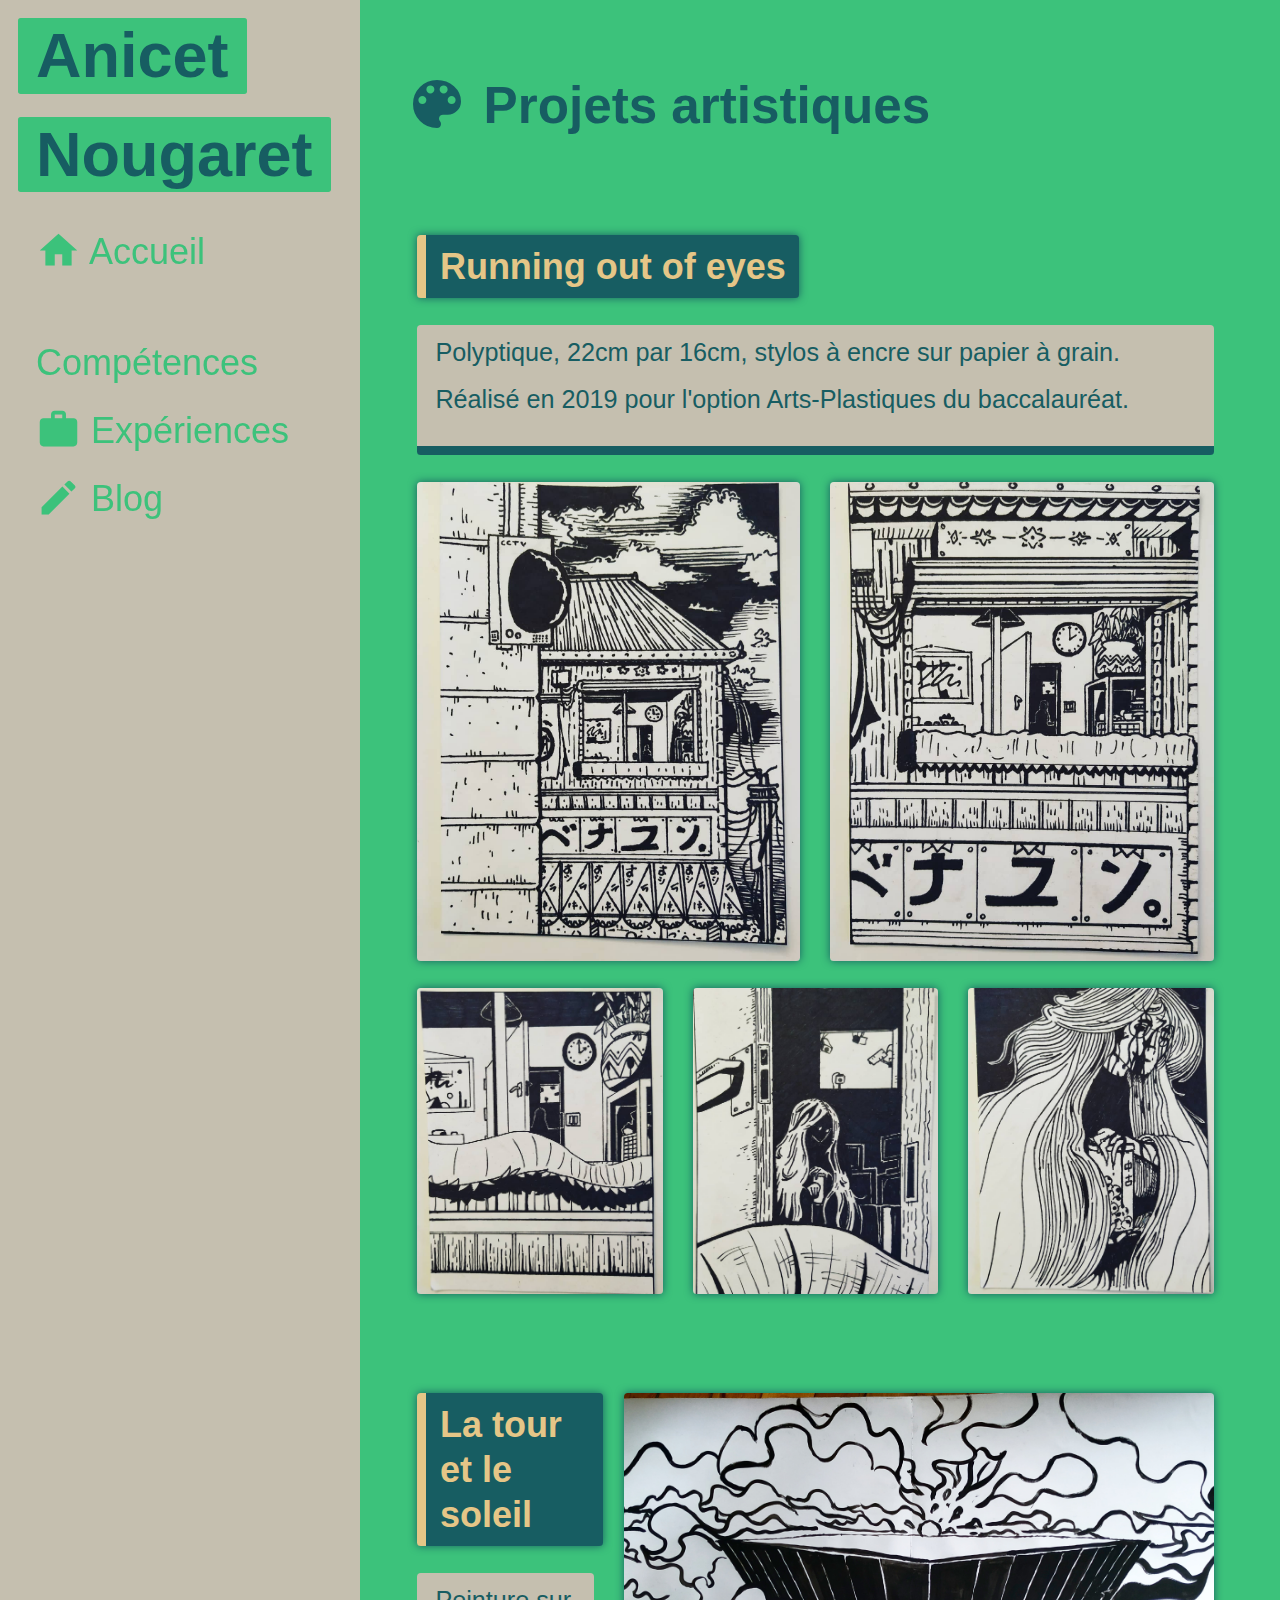
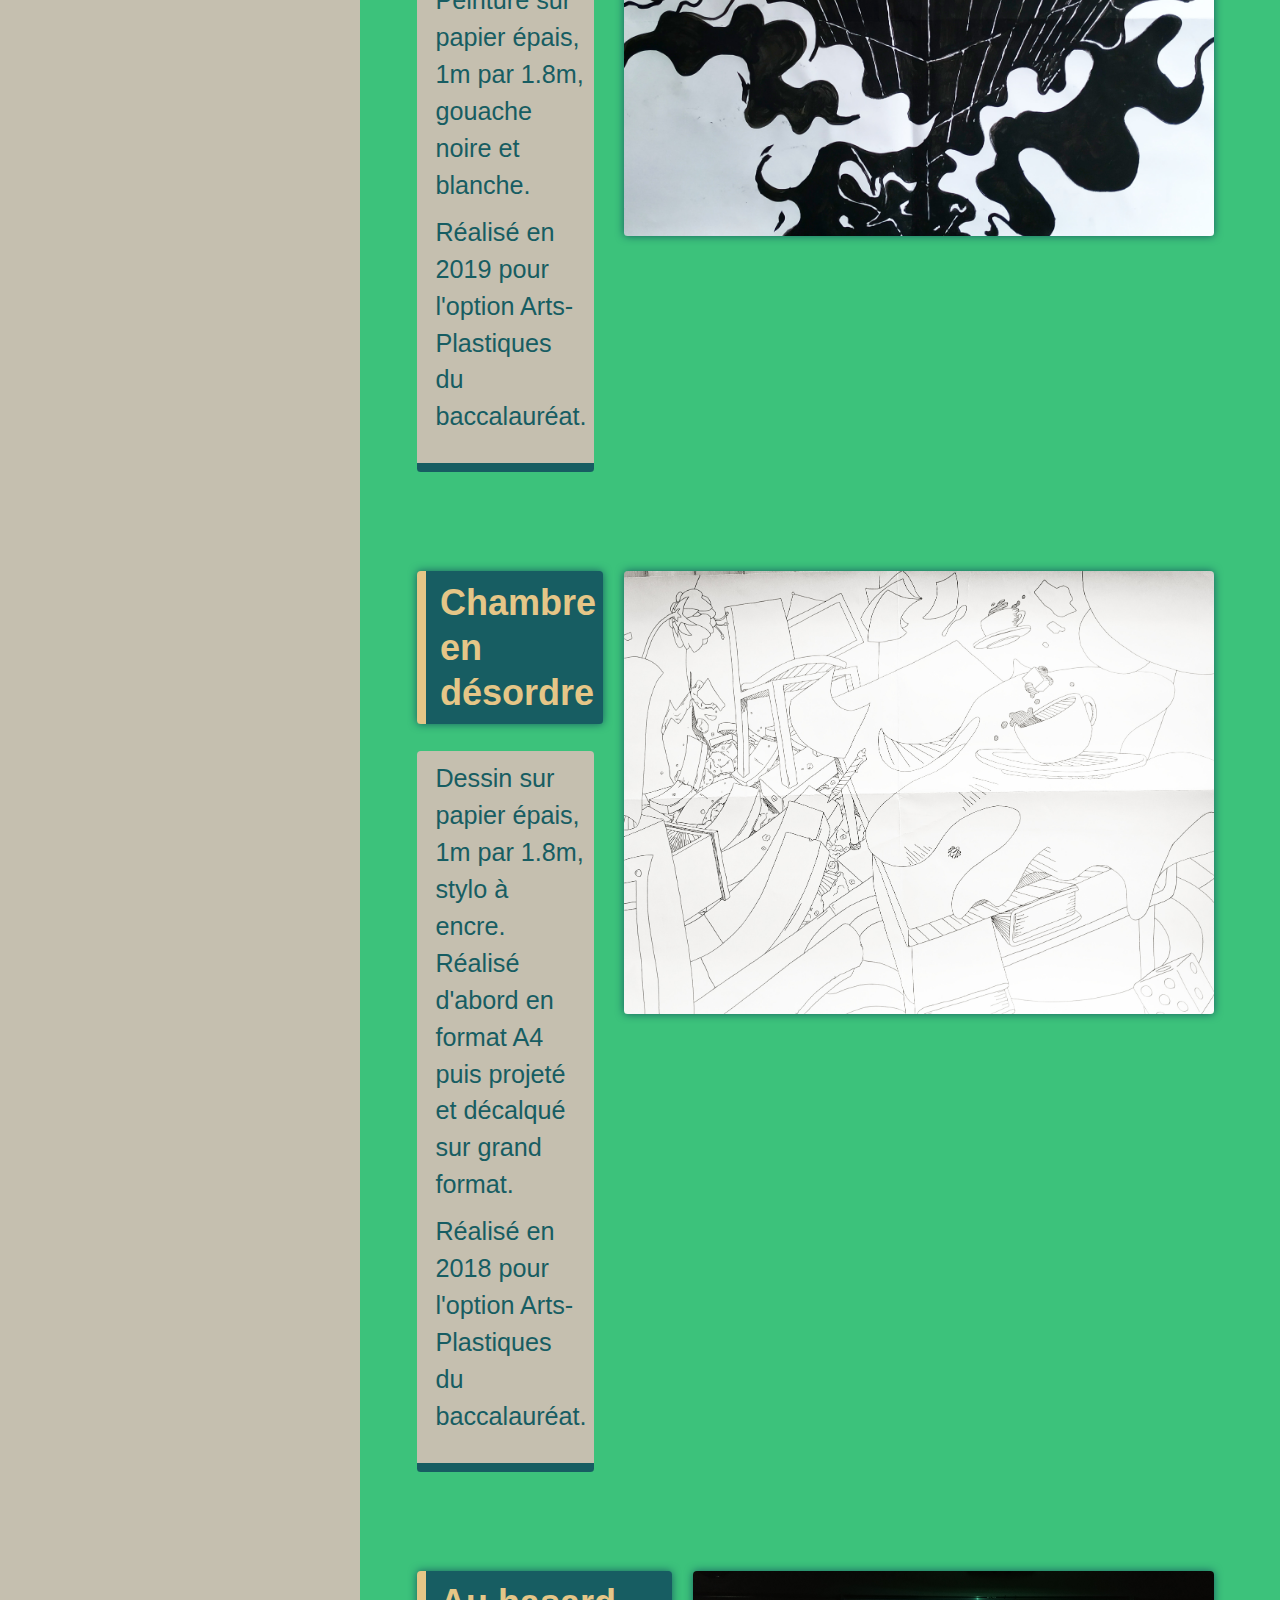
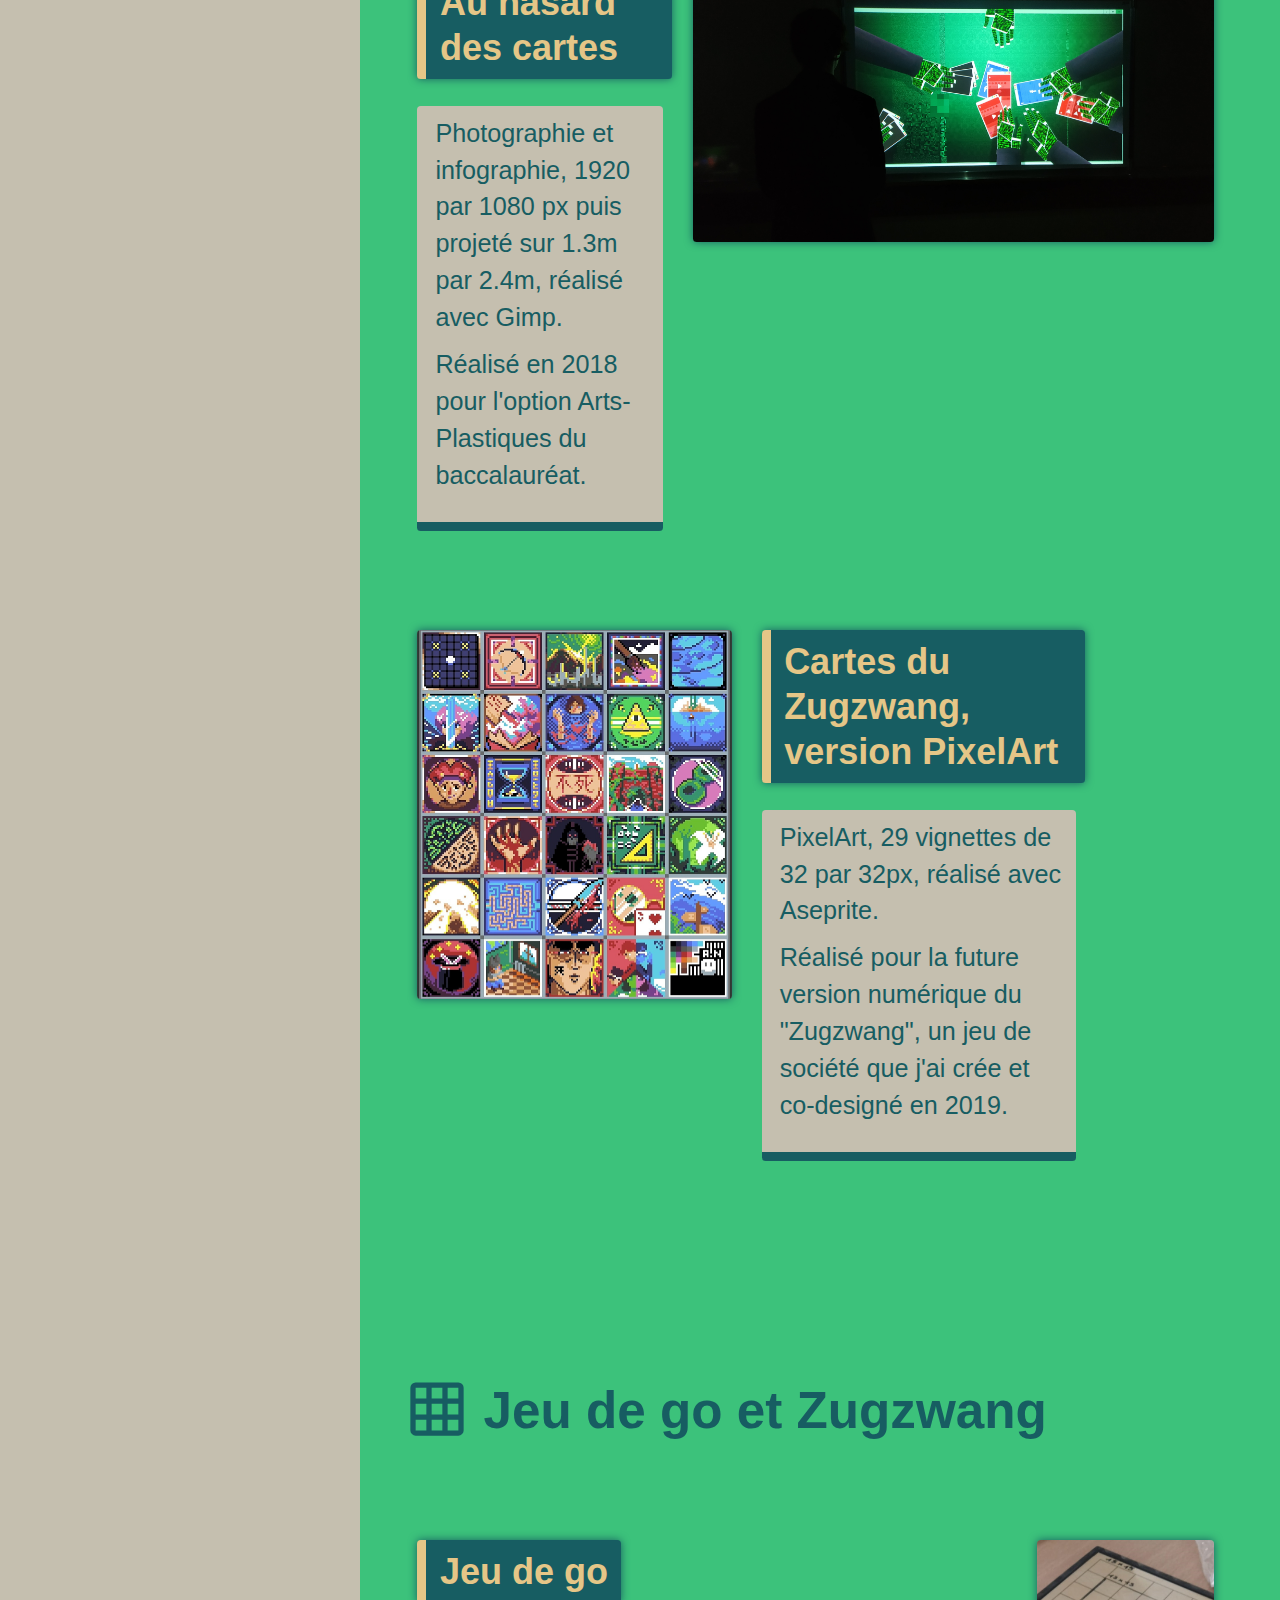
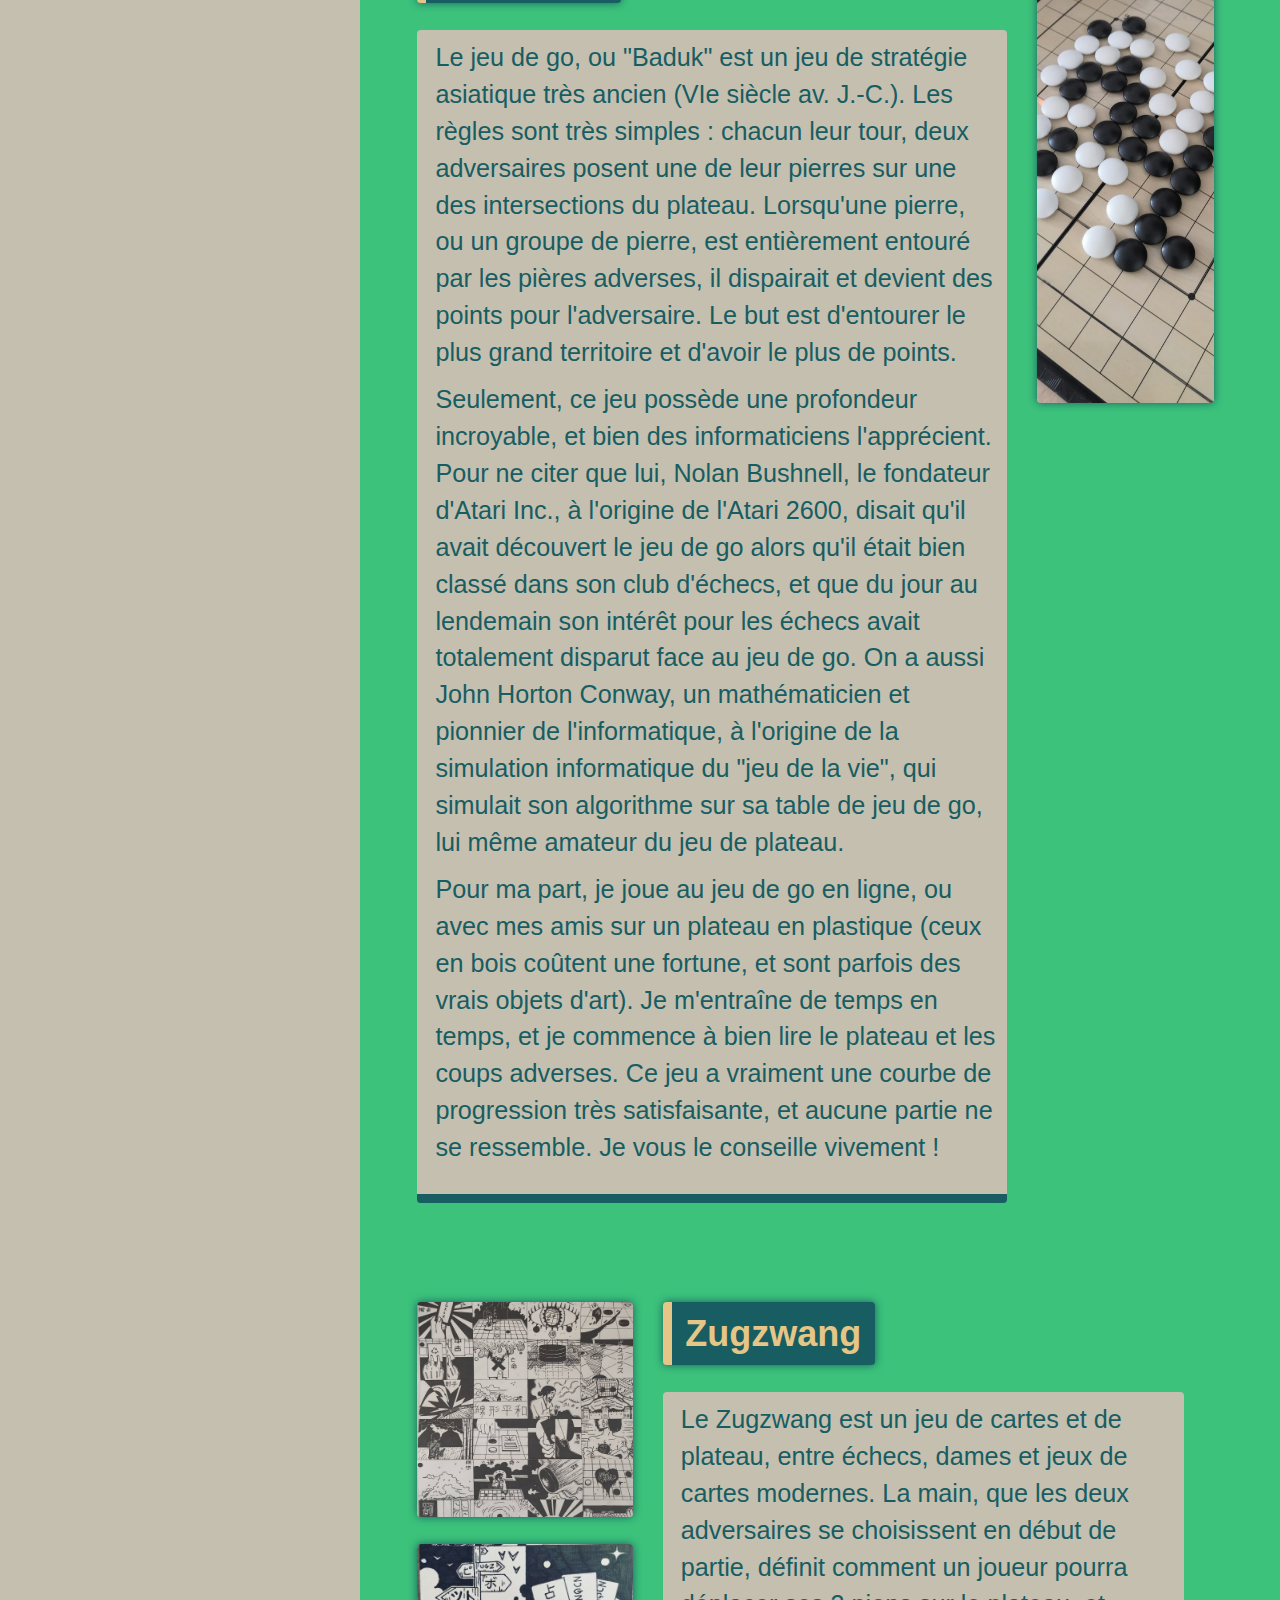
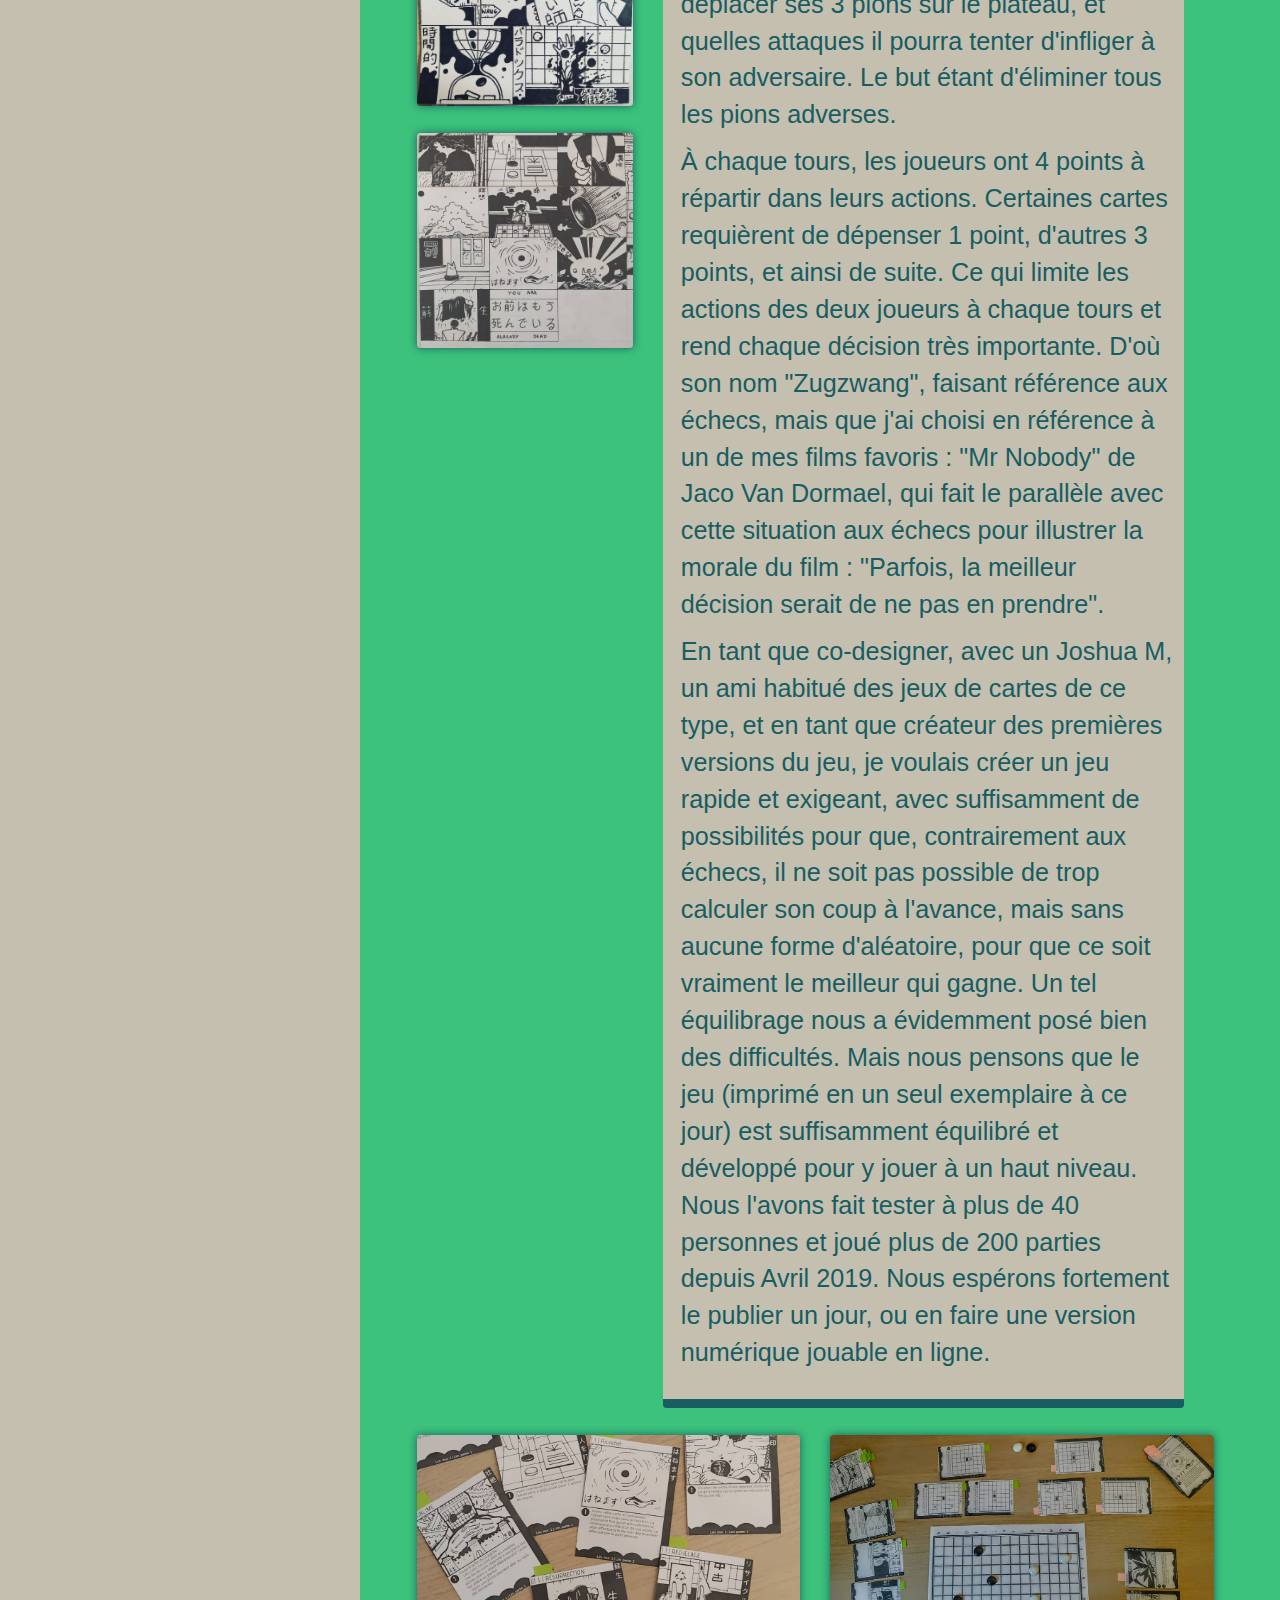
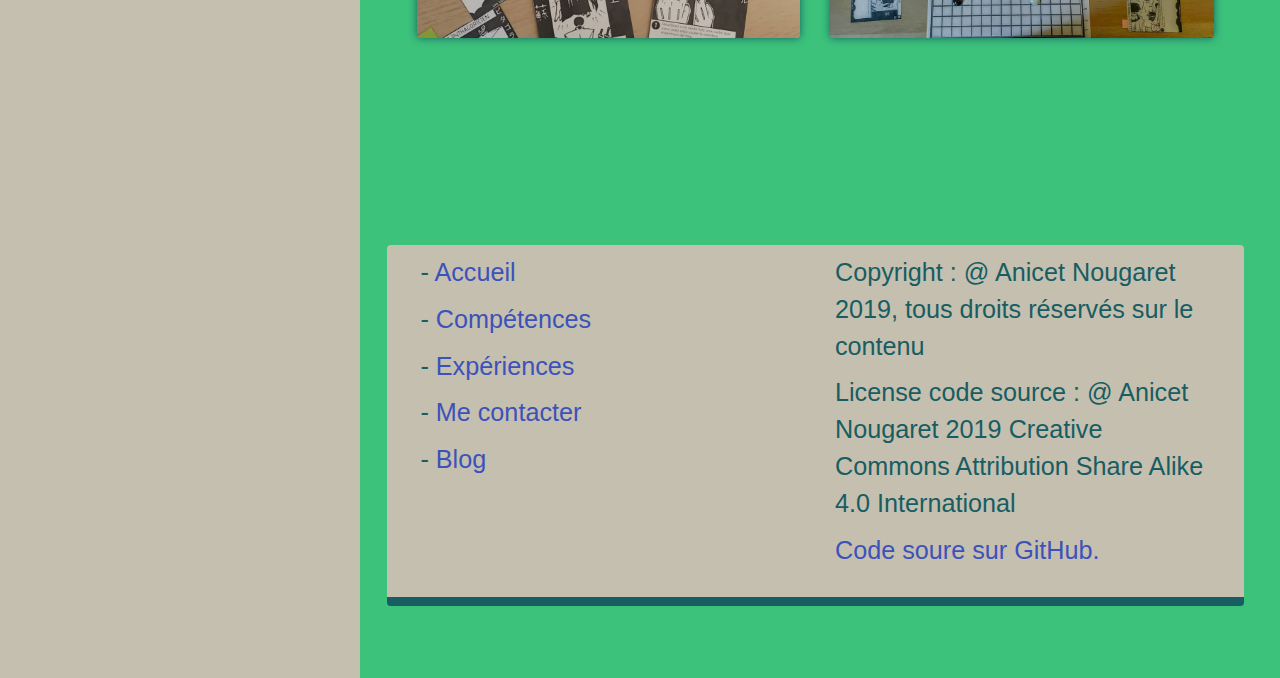
<file: loisirs.html>
<!doctype html>
<html lang="fr">

<head>
  <meta charset="utf-8">
  <meta http-equiv="X-UA-Compatible" content="IE=edge">

  <!-- Info générales -->
  <title>e-portfolio</title>
  <meta name="description" content="Portfolio numérique d'Anicet Nougaret"/>

  <!-- Bootstrap -->
  <meta name="viewport" content="width=device-width, initial-scale=1">
  <link href="bootstrap/css/bootstrap.min.css" rel="stylesheet">

  <!-- Polices d'écriture et icônes -->
  <link href="https://fonts.googleapis.com/icon?family=Material+Icons" rel="stylesheet">
  <link href="https://fonts.googleapis.com/css?family=Inconsolata|Questrial|Roboto+Mono|Staatliches&display=swap" rel="stylesheet">
  <link href="https://fonts.googleapis.com/css?family=Source+Code+Pro&display=swap" rel="stylesheet">

  <!-- CSS commun global -->
  <link rel="stylesheet" href="css/global-rules-vars.css"/>
  <!-- CSS pour l'orientation paysage (ratio largeur/hauteur > 1) -->
  <link rel="stylesheet" href="css/css-orientation-paysage/main-paysage.css" media="only screen and (min-aspect-ratio: 6/5)"/>
  <!-- CSS pour l'orientation portrait (ratio largeur/hauteur < 1) -->
  <link rel="stylesheet" href="css/css-orientation-portrait/main-portrait.css" media="only screen and (max-aspect-ratio: 6/5)"/>
</head>
  <body>
    <script src="bootstrap/js/bootstrap.min.js"></script>
    <rightpane>
      <div class="container-fluid articles">
        <!-- Catégorie Articles -->
        <div class="article-category" id="art">
          <div class="row">
            <h1 class="article-category-title">
              <i class="material-icons">palette</i>
              Projets artistiques
            </h1>
          </div>
          <!-- Article -->
          <div class="row article">
            <div class="col-12">
              <h1 class="article-title">
                Running out of eyes
              </h1>
              <div class="article-content">
                <p>Polyptique, 22cm par 16cm, stylos à encre sur papier à grain.</p>
                <p>Réalisé en 2019 pour l'option Arts-Plastiques du baccalauréat.</p>
              </div>
            </div>
            <div class="col-lg-6 col-md-12 col-sm-12  article-vignette">
              <img class="picture-shadow" src="assets/poly1.jpg" desc="zoom 1 immeuble"/>
            </div>
            <div class="col-lg-6 col-md-12 col-sm-12 article-vignette">
              <img class="picture-shadow" src="assets/poly2.jpg" desc="zoom 2 fenêtre"/>
            </div>
            <div class="col-lg-4 col-md-12 col-sm-12 article-vignette">
              <img class="picture-shadow" src="assets/poly3.jpg" desc="zoom 3 porte"/>
            </div>
            <div class="col-lg-4 col-md-12 col-sm-12 article-vignette">
              <img class="picture-shadow" src="assets/poly4.jpg" desc="zoom 4 figure sombre"/>
            </div>
            <div class="col-lg-4 col-md-12 col-sm-12 article-vignette">
              <img class="picture-shadow" src="assets/poly5.jpg" desc="zoom 5 figure terrifiante"/>
            </div>
          </div>
          <!-- Fin Article -->
          <!-- Article -->
          <div class="row article">
            <div class="col-xl-3 col-lg-12 col-md-12 col-sm-12">
              <h1 class="article-title">
                La tour et le soleil
              </h1>
              <div class="article-content">
                <p>Peinture sur papier épais, 1m par 1.8m, gouache noire et blanche.</p>
                <p>Réalisé en 2019 pour l'option Arts-Plastiques du baccalauréat.</p>
              </div>
            </div>
            <div class="col-xl-9 col-lg-12 col-md-12 col-sm-12 article-vignette">
              <img class="picture-shadow" src="assets/tower.jpg" desc="tour et coucher du soleil"/>
            </div>
          </div>
          <!-- Fin Article -->
          <!-- Article -->
          <div class="row article">
            <div class="col-xl-3 col-lg-12 col-md-12 col-sm-12">
              <h1 class="article-title">
                Chambre en désordre
              </h1>
              <div class="article-content">
                <p>Dessin sur papier épais, 1m par 1.8m, stylo à encre. Réalisé d'abord
                en format A4 puis projeté et décalqué sur grand format.</p>
                <p>Réalisé en 2018 pour l'option Arts-Plastiques du baccalauréat.</p>
              </div>
            </div>
            <div class="col-xl-9 col-lg-12 col-md-12 col-sm-12 article-vignette">
              <img class="picture-shadow" src="assets/shake.jpg" desc="chambre victime d'un tremblement de terre"/>
            </div>
          </div>
          <!-- Fin Article -->
          <!-- Article -->
          <div class="row article">
            <div class="col-xl-4 col-lg-12 col-md-12 col-sm-12">
              <h1 class="article-title">
                Au hasard des cartes
              </h1>
              <div class="article-content">
                <p>Photographie et infographie, 1920 par 1080 px puis projeté sur 1.3m par 2.4m, réalisé avec Gimp.</p>
                <p>Réalisé en 2018 pour l'option Arts-Plastiques du baccalauréat.</p>
              </div>
            </div>
            <div class="col-xl-8 col-lg-12 col-md-12 col-sm-12 article-vignette">
              <img class="picture-shadow" src="assets/players.jpg" desc="un homme regarde les algorithmes abattre les cartes"/>
            </div>
          </div>
          <!-- Fin Article -->
          <!-- Article -->
          <div class="row article">
            <div class="col-xl-5 col-lg-12 col-md-12 col-sm-12 article-vignette">
              <h1 class="article-title d-xl-none d-block">
                Cartes du Zugzwang, version PixelArt
              </h1>
              <img class="picture-shadow" src="assets/cardsPA.jpg" desc="29 vignettes colorées"/>
            </div>
            <div class="col-xl-5 col-lg-12 col-md-12 col-sm-12">
              <h1 class="article-title d-xl-block d-none">
                Cartes du Zugzwang, version PixelArt
              </h1>
              <div class="article-content">
                <p>PixelArt, 29 vignettes de 32 par 32px, réalisé avec Aseprite.</p>
                <p>Réalisé pour la future version numérique du "Zugzwang", un jeu de société que j'ai
                  crée et co-designé en 2019.</p>
              </div>
            </div>
          </div>
          <!-- Fin Article -->
        </div>
        <!-- Fin Catégorie Articles -->
        <!-- Catégorie Articles -->
        <div class="article-category">
          <div class="row">
            <h1 class="article-category-title">
              <i class="material-icons">grid_on</i>
              Jeu de go et Zugzwang
            </h1>
          </div>
          <!-- Article -->
          <div class="row article" id="go">
            <div class="col-xl-9 col-lg-8 col-md-12 col-sm-12">
              <h1 class="article-title">
                Jeu de go
              </h1>
              <div class="article-content">
                <p>
                  Le jeu de go, ou "Baduk" est un jeu de stratégie asiatique très ancien (VIe siècle av. J.-C.).
                  Les règles sont très simples : chacun leur tour, deux adversaires posent une de leur
                  pierres sur une des intersections du plateau. Lorsqu'une pierre, ou un groupe de pierre,
                  est entièrement entouré par les pières adverses, il dispairait et devient des points
                  pour l'adversaire. Le but est d'entourer le plus grand territoire et d'avoir le plus
                  de points.
                </p>
                <p>
                  Seulement, ce jeu possède une profondeur incroyable, et bien des informaticiens l'apprécient.
                  Pour ne citer que lui, Nolan Bushnell, le fondateur d'Atari Inc., à l'origine de l'Atari 2600,
                  disait qu'il avait découvert le jeu de go alors qu'il était bien classé dans son club d'échecs,
                  et que du jour au lendemain son intérêt pour les échecs avait totalement disparut face au jeu
                  de go. On a aussi John Horton Conway, un mathématicien et pionnier de l'informatique,
                  à l'origine de la simulation informatique du "jeu de la vie", qui simulait son algorithme sur
                  sa table de jeu de go, lui même amateur du jeu de plateau.
                </p>
                <p>
                  Pour ma part, je joue au jeu de go en ligne, ou avec mes amis sur un plateau en plastique (ceux en bois coûtent
                  une fortune, et sont parfois des vrais objets d'art). Je m'entraîne de temps en temps, et je commence
                  à bien lire le plateau et les coups adverses. Ce jeu a vraiment une courbe de progression très satisfaisante,
                  et aucune partie ne se ressemble. Je vous le conseille vivement !
                </p>
              </div>
            </div>
            <div class="col-xl-3 col-lg-4 d-lg-block d-none portrait-hide article-vignette">
              <img class="picture-shadow" src="assets/go.jpg" desc="plateau de go"/>
            </div>
          </div>
          <!-- Fin Article -->
          <!-- Article -->
          <div class="row article">

            <div class="row col-xl-4 d-xl-block d-none portrait-hide">
              <div class="col-12 article-vignette">
                <img class="picture-shadow" src="assets/zug2.jpg" desc="zugzwang photo 2"/>
                <div class="hover-desc indirect">
                  <p>
                    Quelques illustrations de cartes.
                  </p>
                  <p>
                    stylo à encre, env 8cm par 6cm
                  </p>
                </div>
              </div>
              <div class="col-12 article-vignette">
                <img class="picture-shadow" src="assets/zug1.jpg" desc="zugzwang photo 1"/>
                <div class="hover-desc indirect">
                  <p>
                    Quelques illustrations de cartes.
                  </p>
                  <p>
                    stylo à encre, env 8cm par 6cm
                  </p>
                </div>
              </div>
              <div class="col-12 article-vignette">
                <img class="picture-shadow" src="assets/zug3.jpg" desc="zugzwang photo 3"/>
                <div class="hover-desc indirect">
                  <p>
                    Quelques illustrations de cartes.
                  </p>
                  <p>
                    stylo à encre, env 8cm par 6cm
                  </p>
                </div>
              </div>
            </div>

            <div class="col-xl-8 col-12">
              <h1 class="article-title" id="zugzwang">
                Zugzwang
              </h1>
              <div class="article-content">
                <p>
                    Le Zugzwang est un jeu de cartes et de plateau, entre échecs, dames et
                  jeux de cartes modernes. La main, que les deux adversaires se choisissent
                  en début de partie, définit comment un joueur pourra déplacer ses 3 pions sur le
                  plateau, et quelles attaques il pourra tenter d'infliger à son adversaire.
                  Le but étant d'éliminer tous les pions adverses.
                </p>
                <p>
                    À chaque tours, les joueurs ont 4 points à répartir dans leurs actions. Certaines
                  cartes requièrent de dépenser 1 point, d'autres 3 points, et ainsi de suite. Ce qui
                  limite les actions des deux joueurs à chaque tours et rend chaque décision très
                  importante. D'où son nom "Zugzwang", faisant référence aux échecs, mais
                  que j'ai choisi en référence à un de mes films favoris : "Mr Nobody" de Jaco Van Dormael,
                  qui fait le parallèle avec cette situation aux échecs pour illustrer la morale
                  du film : "Parfois, la meilleur décision serait de ne pas en prendre".
                </p>
                <p>
                    En tant que co-designer, avec un Joshua M, un ami habitué
                  des jeux de cartes de ce type, et en tant que créateur des premières versions du jeu,
                  je voulais créer un jeu rapide et exigeant, avec suffisamment de possibilités
                  pour que, contrairement aux échecs, il ne soit pas possible de trop calculer son coup
                  à l'avance, mais sans aucune forme d'aléatoire, pour que ce soit vraiment le meilleur
                  qui gagne. Un tel équilibrage nous a évidemment posé bien des difficultés. Mais nous
                  pensons que le jeu (imprimé en un seul exemplaire à ce jour) est suffisamment équilibré
                  et développé pour y jouer à un haut niveau. Nous l'avons fait tester à plus de 40 personnes et joué plus de
                  200 parties depuis Avril 2019. Nous espérons fortement le publier un jour, ou en faire une version numérique
                  jouable en ligne.
                </p>
              </div>
            </div>

            <div class="col-6 d-none d-xl-block article-vignette">
              <img class="picture-shadow" src="assets/zug4.jpg" desc="zugzwang photo 4"/>
              <div class="hover-desc indirect">
                Quelques cartes que j'ai designé et écrites
              </div>
            </div>
            <div class="col-6 d-none d-xl-block article-vignette">
              <img class="picture-shadow" src="assets/zug5.jpg" desc="zugzwang photo 5"/>
              <div class="hover-desc indirect">
                Une partie de Zugzwang
              </div>
            </div>

            <div class="d-lg-block d-xl-none col-xl-12 col-lg-6 article-vignette">
              <img class="picture-shadow" src="assets/zug2.jpg" desc="zugzwang photo 2"/>
              <div class="hover-desc">
                <p>
                  Illustrations de cartes.
                </p>
                <p>
                  stylo à encre, env 8cm par 6cm
                </p>
              </div>
            </div>
            <div class="d-lg-block d-xl-none col-12 col-lg-6 article-vignette">
              <img class="picture-shadow" src="assets/zug3.jpg" desc="zugzwang photo 3"/>
              <div class="hover-desc">
                <p>
                  Illustrations de cartes.
                </p>
                <p>
                  stylo à encre, env 8cm par 6cm
                </p>
              </div>
            </div>
            <div class="d-lg-block d-xl-none col-12 col-lg-5 article-vignette">
              <img class="picture-shadow" src="assets/zug1.jpg" desc="zugzwang photo 1"/>
              <div class="hover-desc">
                <p>
                  Illustrations de cartes.
                </p>
                <p>
                  stylo à encre, env 8cm par 6cm
                </p>
              </div>
            </div>
            <div class="d-lg-block d-xl-none col-12 col-lg-7 article-vignette">
              <img class="picture-shadow" src="assets/zug4.jpg" desc="zugzwang photo 4"/>
              <div class="hover-desc">
                Quelques cartes que j'ai designé et écrites
              </div>
            </div>
            <div class="d-lg-block d-xl-none col-12 article-vignette">
              <img class="picture-shadow" src="assets/zug5.jpg" desc="zugzwang photo 5"/>
              <div class="hover-desc">
                Une partie de Zugzwang
              </div>
            </div>

          </div>
          <!-- Fin Article -->
        </div>
        <!-- Fin Catégorie Articles -->
        <!-- Article -->
        <div class="article">
          <div class="row article-content">
            <div class="col-6 pass-down">
              <p>
                - <a href="index.html">Accueil</a>
              </p>
              <p>
                - <a href="compétences.html">Compétences</a>
              </p>
              <p>
                - <a href="expériences.html">Expériences</a>
              </p>
              <p>
                - <a href="index.html#contact">Me contacter</a>
              </p>
              <p>
                - <a href="loisirs.html">Blog</a>
              </p>
            </div>
            <div class="col-6 pass-down">
              <p>
                Copyright : @ Anicet Nougaret 2019, tous droits réservés sur le contenu
              </p>
              <p>
                License code source : @ Anicet Nougaret 2019 Creative Commons Attribution Share Alike 4.0 International
              </p>
              <p>
                <a href="https://github.com/AnicetNgrt/e-portfolio">Code soure sur GitHub.</a>
              </p>
            </div>
          </div>
        </div>
        <!-- Fin Article -->
      </div>
    </rightpane>
    <leftpane>
      <h1 id="Anicet">Anicet</h1>
      <h1 id="Nougaret">Nougaret</h1>
      <div class="menu-container">
        <h1>
          <i class="material-icons" class="menu-barres">
            menu
          </i>
          <span class="page-title">Blog</span>
        </h1>
        <nav class="menu-nav">
          <ul>
            <!-- Bouton menu -->
            <li>
              <a class="menu-button" onclick="">
                <h2><i class="material-icons">
                  home
                </i>
                Accueil</h2>
              </a>
              <ul class="sub">
                <li>
                  <a class="sub-button" href="index.html#anicet"><h3>Qui suis-je ?</h3></a>
                </li>
                <li>
                  <a class="sub-button" href="index.html#à-propos"><h3>À propos du site</h3></a>
                </li>
                <li>
                  <a class="sub-button" href="index.html#contact"><h3>Contact</h3></a>
                </li>
              </ul>
            </li>
            <!-- Fin Bouton menu -->
            <!-- Bouton menu -->
            <li>
              <a class="menu-button" onclick="">
                <h2><i class="material-icons">
                  emoji_objects
                </i>
                Compétences</h2>
              </a>
              <ul class="sub">
                <li>
                  <a class="sub-button" href="compétences.html#imperative"><h3>Programmation impérative</h3></a>
                </li>
                <li>
                  <a class="sub-button" href="compétences.html#objet"><h3>Programmation orientée objet</h3></a>
                </li>
              </ul>
            </li>
            <!-- Fin Bouton menu -->
            <!-- Bouton menu -->
            <li>
              <a class="menu-button" onclick="">
                <h2><i class="material-icons">
                  work
                </i>
                Expériences</h2>
              </a>
              <ul class="sub">
                <li>
                  <a class="sub-button" href="expériences.html#stages"><h3>Stages en entreprise</h3></a>
                </li>
                <li>
                  <a class="sub-button" href="expériences.html#études"><h3>Études et diplômes</h3></a>
                </li>
                <li>
                  <a class="sub-button" href="expériences.html#langues"><h3>Langues et voyages à l'étranger</h3></a>
                </li>
              </ul>
            </li>
            <!-- Fin Bouton menu -->
            <!-- Bouton menu -->
            <li>
              <a class="menu-button" onclick="">
                <h2><i class="material-icons">
                  edit
                </i>
                Blog</h2>
              </a>
              <ul class="sub">
                <li>
                  <a class="sub-button" href="loisirs.html#art"><h3>Projets artistiques</h3></a>
                </li>
                <li>
                  <a class="sub-button" href="loisirs.html#go"><h3>Jeu de go</h3></a>
                </li>
                <li>
                  <a class="sub-button" href="loisirs.html#zugzwang"><h3>Zugzwang</h3></a>
                </li>
              </ul>
            </li>
            <!-- Fin Bouton menu -->
          </ul>
        </nav>
      </div>
    </leftpane>
  </body>
</html>
</file>
<file: css/global-rules-vars.css>
/* Styles globaux, communs à l'orientation paysage et portrait
*/

* {
  margin: 0;
  padding: 0;
  font-size: 10px;

  /* Variables de couleurs pour changer de palette rapidement */
  /* Pas compatible avec IE9 */
  /* Ne devrait servir que pour la phase de conception*/
  --1color: #322619;
  --2color: #175d62;
  --3color: #3cc27b;
  --4color: #e5c687;
  --0color: #c5bfaf;
  --5color: #ffffff;
}

/* Classe pass-down
Classe s'appropriant le style du texte de son bloc parent pour que ses enfants
en héritent. Utile si le style du texte est définit dans un parent éloigné d'une
balise <p>
*/

.pass-down {
  color: inherit;
  font-weight: inherit;
  border-radius: inherit;
  line-height: inherit;
  font-size: inherit;
}

/* Sert à faire hériter de force le style du texte des parents directs
*/

* p {
  color: inherit;
  font-weight: inherit;
  border-radius: inherit;
  line-height: inherit;
  font-size: inherit;
}

* b {
  color: inherit;
  font-weight: bold;
  border-radius: inherit;
  line-height: inherit;
  font-size: inherit;
}

/* Style des liens
*/

a:link {
  display: inline;
  font-size: inherit;
  color: #3c52bb;
}

a:visited {
  font-size: inherit;
  color: #4c009b;
}

/* Style des icônes
*/

.material-icons {
  font-size: 125%;
  display: inline-flex;
  vertical-align: bottom;
}

/* Style du corps du site
*/

body {
  width: 100%;
  font-size: 100%;
  overflow-x: hidden;
  background-color: var(--0color);
  font-family: 'Roboto', sans-serif;
}

/* Égalisation des balises de titre pour gagner du temps ensuite
*/

h1, h2, h3, h4, h5, h6 {
  font-size: 2.3rem;
}

/* Corrige un problème de border invisible des td sur certains navigateurs */
td {
  background-clip: padding-box;
}
</file>
<file: css/css-orientation-paysage/main-paysage.css>
/* Fichier CSS qui fait le noeud entre tous les autres fichiers CSS pour le site
affiché en orientation paysage
*/

@import "leftpane-paysage.css";
@import "menu-paysage.css";
@import "rightpane-paysage.css";
@import "articles-paysage.css";
@import "table-paysage.css";
@import "hover-desc-paysage.css";
@import "formulaire-paysage.css";

.paysage-hide {
  display: none;
}
</file>
<file: css/css-orientation-portrait/main-portrait.css>
/* Fichier CSS qui fait le noeud entre tous les autres fichiers CSS pour le site
affiché en orientation portrait
*/

@import "leftpane-portrait.css";
@import "menu-portrait.css";
@import "rightpane-portrait.css";
@import "articles-portrait.css";
@import "table-portrait.css";
@import "hover-desc-portrait.css";
@import "formulaire-portrait.css";

.portrait-hide {
  display: none;
}
</file>
